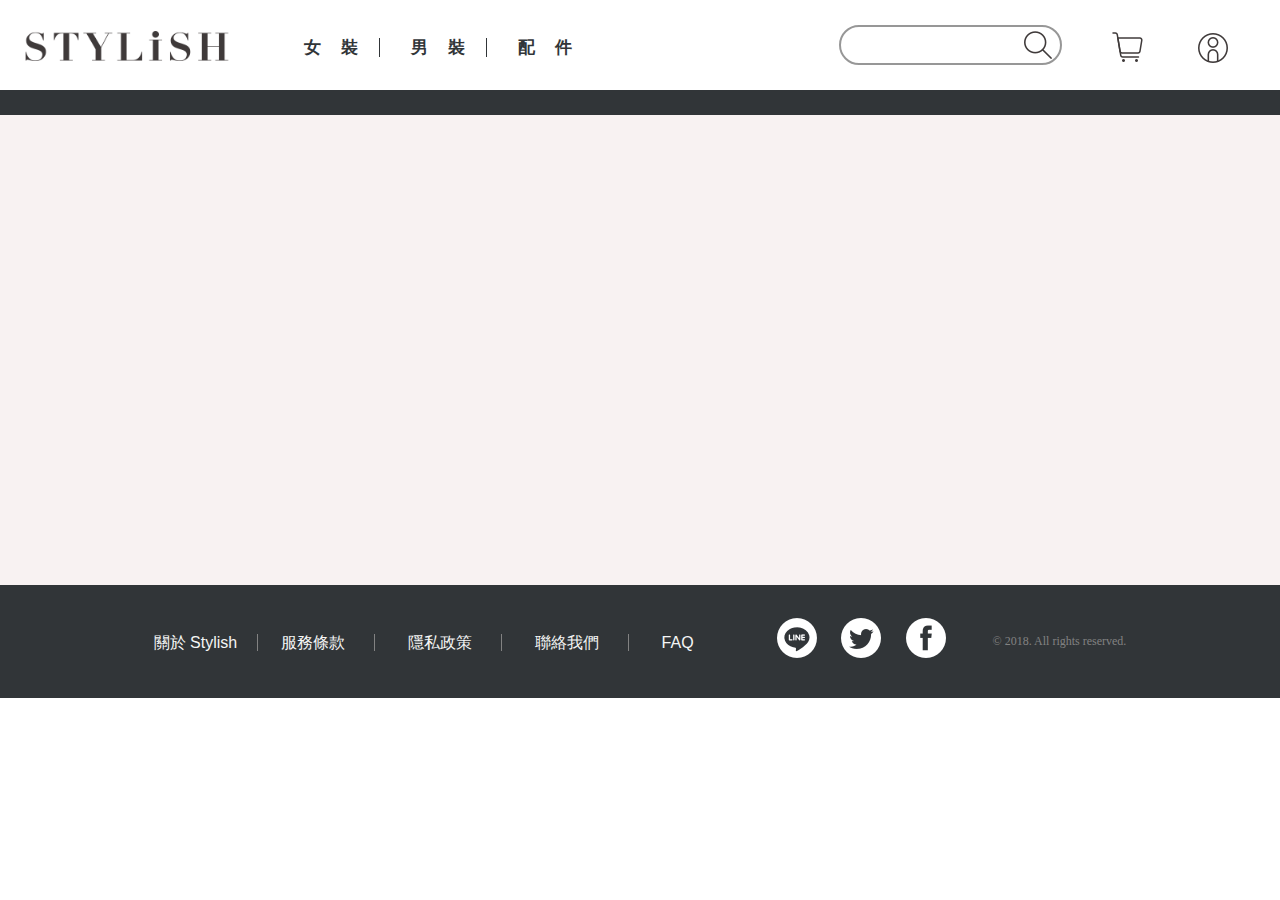
<file: pages/index.html>
<!DOCTYPE html>
<html lang="en">
<head>
  <meta charset="UTF-8">
  <meta name="viewport" content="width=device-width, initial-scale=1.0">
  <meta http-equiv="X-UA-Compatible" content="ie=edge">
  <link rel="stylesheet" href="../css/normalize.css">
  <link rel="stylesheet" href="../css/index/index-web.css">
  <link rel="stylesheet" href="../css/index/index-mobile.css">
  <link rel="Shortcut Icon" type="image/x-icon" href="../images/main_icon.ico"/>
  <title>Stylish</title>
  <!-- Google Tag Manager -->
	<script>
		(function(w,d,s,l,i){w[l]=w[l]||[];w[l].push({'gtm.start':
	new Date().getTime(),event:'gtm.js'});var f=d.getElementsByTagName(s)[0],
	j=d.createElement(s),dl=l!='dataLayer'?'&l='+l:'';j.async=true;j.src=
	'https://www.googletagmanager.com/gtm.js?id='+i+dl;f.parentNode.insertBefore(j,f);
	})(window,document,'script','dataLayer','GTM-NS3WCM5');
	</script>
	<!-- End Google Tag Manager -->
</head>
<body>
	<!-- Google Tag Manager (noscript) -->
	<noscript>
		<iframe src="https://www.googletagmanager.com/ns.html?id=GTM-NS3WCM5"
	height="0" width="0" style="display:none;visibility:hidden"></iframe>
	</noscript>
	<!-- End Google Tag Manager (noscript) -->
  <script src="../js/facebookLogin/sdk.js"></script>
  <script src="../js/facebookLogin/statusChangeCallback.js"></script>
  <script src="../js/facebookLogin/testAPI.js"></script>
  <div class="container">
    <header>
      <div class="header-wrapper">
        <div class="navbar">
          <div class="logo-and-category">
            <div class="logo">
              <a href="index.html">
                <img src="../images/logo/logo.png" alt="logo"/>
              </a>
            </div>
            <div class="category">
              <button class="women-item">女裝</button>
              <button class="man-item">男裝</button>
              <button class="accessory-item">配件</button>
            </div>
          </div>
          <div class="search-and-cart-member">
            <div class="search">
              <form class="search-form">
                <input class="input" type="text" value=""/>
              </form>
            </div>
            <div class="cart-and-member">
              <div class="cart-icon">
                <a href="cart.html">
                  <div>
                    <img src="../images/cart/cart.png" alt="cart"/>
                    <span class="cart-none">0</span>
                    </div>
                  </a>
              </div>
              <div class="member-icon">
                <button>
                  <a href="profile.html">
                    <img src="../images/member/member.png" alt="member-icon"/>
                  </a>
                </button>
              </div>
            </div>
          </div>
          <a href="#" class="mobile-search-icon">
            <img src="../images/search.png" alt=""/>
          </a>
        </div>
        <div class="hide">
          <form class="search-form">
            <input class="input" type="text" value=""/>
          </form>
          <span class="close-search-input"><button>X</button></span>
        </div>
      </div>
    </header>
    <div class="black-blank">
      <div class="mobile-category">
        <button class="women-item">女裝</button>
        <button class="man-item">男裝</button>
        <button class="accessory-item">配件</button>
      </div>
    </div>
    <div class="campaign">
      <div class="campaign-wrapper">
      </div>
    </div>
    <section class="content group">
      <div class="flex-column">
      </div>
    </section>
    <footer class="web-footer">
      <div class="footer-wrapper">
        <div class="information">
          <a href="#" class="info about-us">關於 Stylish</a>
          <a href="#" class="info service-term">服務條款</a>
          <a href="#" class="info privite-term">隱私政策</a>
          <a href="#" class="info contact-us">聯絡我們</a>
          <a href="#" class="faq">FAQ</a>
        </div>
        <div class="social-media-icon">
          <a class="line" href="#">
            <img src="../images/social/line.png" alt="line icon" />
          </a>
          <a class="twitter" href="#">
            <img src="../images/social/twitter.png" alt="twitter icon" />
          </a>
          <a class="facebook" href="#">
            <img src="../images/social/facebook.png" alt="facebook icon" />
          </a>
        </div>
        <p class="copy-right">© 2018. All rights reserved.</p>
      </div>
    </footer>
    <footer class="mobile-footer">
        <div class="footer-wrapper">
          <div class="mobile-information">
            <div class="information-1">
              <a href="#" class="info about-us">關於 Stylish</a>
              <a href="#" class="info service-term">服務條款</a>
              <a href="#" class="info privite-term">隱私政策</a>
            </div>
            <div class="information-2">
              <a href="#" class="info contact-us">聯絡我們</a>
              <a href="#" class="faq">FAQ</a>
            </div>
          </div>
          <div class="social-media-icon">
            <a class="line" href="#">
              <img src="../images/social/line.png" alt="mobile-line" />
            </a>
            <a class="twitter" href="#">
              <img src="../images/social/twitter.png" alt="mobile-twitter" />
            </a>
            <a class="facebook" href="#">
              <img src="../images/social/facebook.png" alt="mobile-facebook" />
            </a>
          </div>
        </div>
        <p class="copy-right">© 2018. All rights reserved.</p>
      </footer>
    <div class="mobile-cart-and-member">
      <div class="mobile-cart-icon">
        <a href="cart.html">
          <div>
            <img src="../images/cart/cart-mobile.png" alt="mobile-cart"/>
            <span class="cart-none">0</span>
            <p>購物車</p>
          </div>
        </a>
      </div>
      <div class="divide-line"></div>
      <div class="mobile-member-icon">
        <button>
          <a href="profile.html">
            <img src="../images/member/member-mobile.png" alt="mobile-member"/>
            <p>會員</p>
          </a>
        </button>
      </div>
    </div>
  </div>
  <script src="../js/rwdEffect/index.js"></script>
  <script src="../js/api/index.js"></script>
  <script src="../js/homepage/showProducts/createLists.js" ></script>
  <script src="../js/homepage/showProducts/index.js"></script>
  <script src="../js/homepage/showProducts/productAll.js"></script>
  <script src="../js/homepage/showProducts/productWomen.js"></script>
  <script src="../js/homepage/showProducts/productMen.js"></script>
  <script src="../js/homepage/showProducts/productAccessory.js"></script>
  <script src="../js/homepage/searchProduct/index.js"></script>
  <script src="../js/homepage/showProducts/scrollCreate.js"></script>
  <script src="../js/homepage/campaign/createPhoto.js"></script>
  <script src="../js/homepage/campaign/index.js"></script>
</body>
</html>
</file>
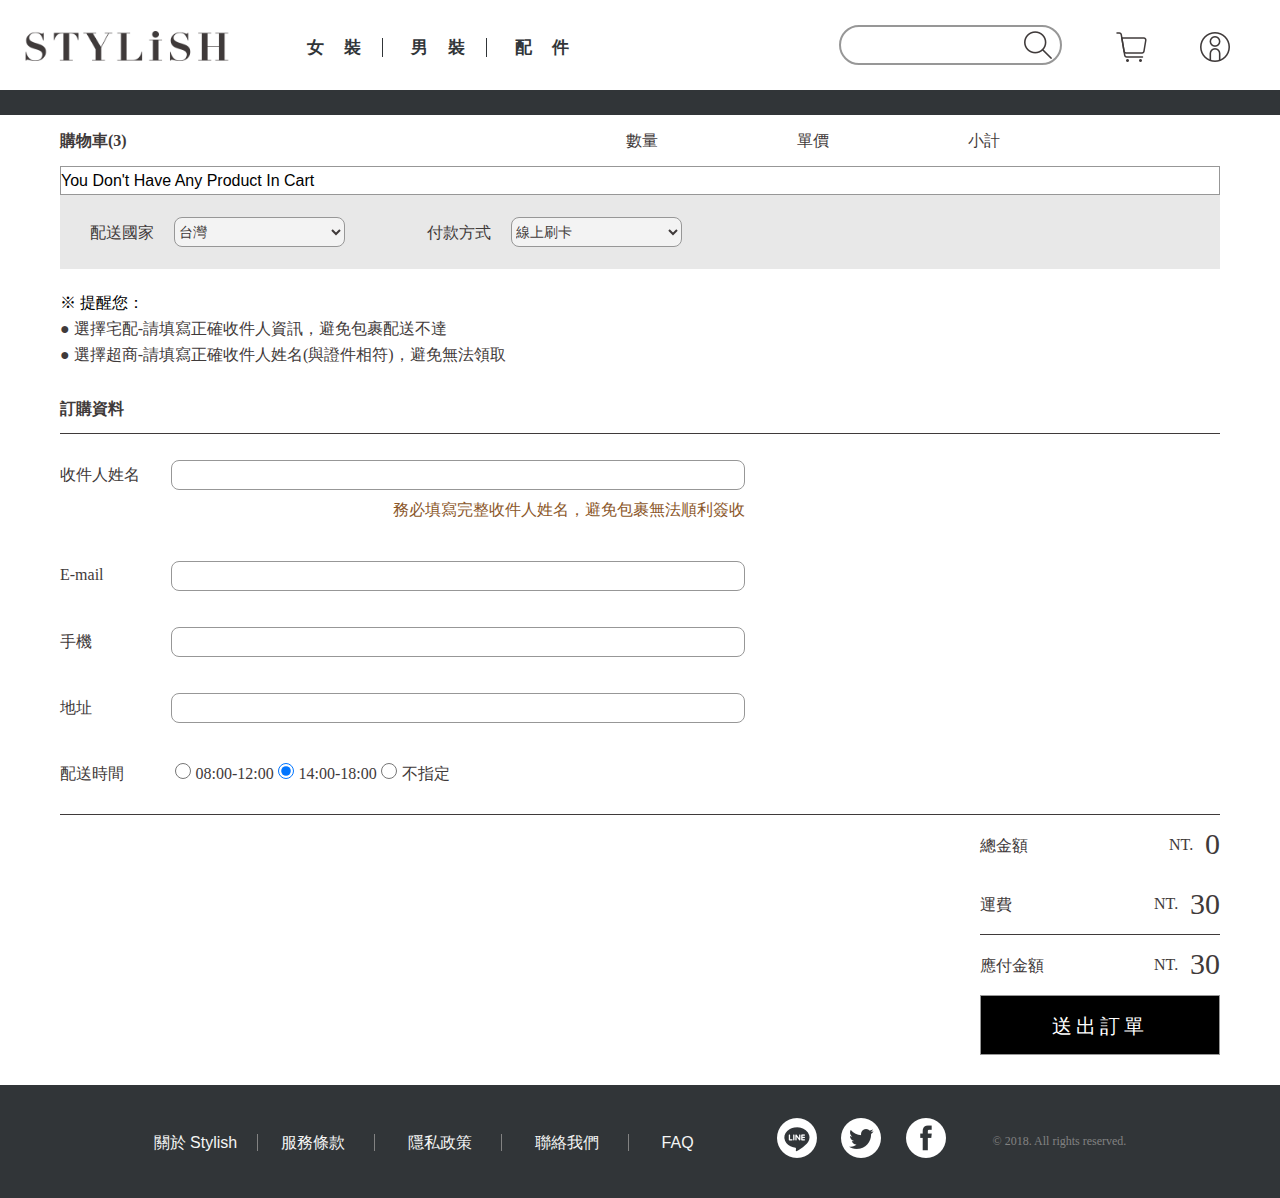
<file: pages/cart.html>
<!DOCTYPE html>
<html lang="en">
<head>
  <meta charset="UTF-8">
  <meta name="viewport" content="width=device-width, initial-scale=1.0">
  <meta http-equiv="X-UA-Compatible" content="ie=edge">
  <link rel="stylesheet" href="../css/normalize.css">
  <link rel="stylesheet" href="../css/cart/cart-web.css">
  <link rel="stylesheet" href="../css/cart/cart-mobile.css">
  <link rel="Shortcut Icon" type="image/x-icon" href="../images/main_icon.ico"/>
  <title>Stylish</title>
  <!-- Google Tag Manager -->
  <script>
    (function(w,d,s,l,i){w[l]=w[l]||[];w[l].push({'gtm.start':
  new Date().getTime(),event:'gtm.js'});var f=d.getElementsByTagName(s)[0],
  j=d.createElement(s),dl=l!='dataLayer'?'&l='+l:'';j.async=true;j.src=
  'https://www.googletagmanager.com/gtm.js?id='+i+dl;f.parentNode.insertBefore(j,f);
  })(window,document,'script','dataLayer','GTM-NS3WCM5');
  </script>
  <!-- End Google Tag Manager -->
</head>
<body>
  <!-- Google Tag Manager (noscript) -->
  <noscript>
    <iframe src="https://www.googletagmanager.com/ns.html?id=GTM-NS3WCM5"
  height="0" width="0" style="display:none;visibility:hidden"></iframe>
  </noscript>
  <!-- End Google Tag Manager (noscript) -->
  <script src="../js/facebookLogin/sdk.js"></script>
  <script src="../js/facebookLogin/statusChangeCallback.js"></script>
  <script src="../js/facebookLogin/testAPI.js"></script>
  <div class="container">
    <header>
      <div class="header-wrapper">
        <div class="navbar">
          <div class="logo-and-category">
            <div class="logo">
              <a href="index.html">
                <img src="../images/logo/logo.png" alt=""/>
              </a>
            </div>
            <div class="category">
              <a href="index.html?category=women" class="women-item">女裝</a>
              <a href="index.html?category=men" class="man-item">男裝</a>
              <a href="index.html?category=accessory" class="accessory-item">配件</a>
            </div>
          </div>
          <div class="search-and-cart-member">
            <div class="search">
              <form action="index.html" class="search-form">
                <input class="input" type="text" name="search"/>
              </form>
            </div>
            <div class="cart-and-member">
              <div class="cart-icon">
                <a href="cart.html">
                  <div>
                    <img src="../images/cart/cart.png" alt="cart"/>
                    <span class="cart-none">0</span>
                  </div>
                </a>
              </div>
              <div class="member-icon">
                <a href="profile.html">
                  <img src="../images/member/member.png" alt="member"/>
                </a>
              </div>
            </div>
          </div>
          <a href="#" class="mobile-search-icon">
            <img src="../images/search.png" alt=""/>
          </a>
        </div>
        <div class="hide">
          <form action="index.html" class="search-form">
            <input class="input" type="text" name="search"/>
          </form>
          <span class="close-search-input"><button>X</button></span>
        </div>
      </div>
    </header>
    <div class="black-blank">
      <div class="mobile-category">
        <a href="index.html?category=women" class="women-item">女裝</a>
        <a href="index.html?category=men" class="man-item">男裝</a>
        <a href="index.html?category=accessory" class="accessory-item">配件</a>
      </div>  
    </div>
    <section class="cart content">
      <div class="product-lists">
        <div class="cart-title">
          <p class="cart-title-text">購物車(3)</p>
          <div class="web-quantity-price-sumup-title">
            <p class="quantity-title">數量</p>
            <p class="price-title">單價</p>
            <p class="sumup-title">小計</p>
          </div>
        </div>
        <div class="product-detail">
        </div>
      </div>
      <div class="delivery-and-checkout-way">
        <div class="delivery-way">
          <p class="delivery-text">配送國家</p>
          <select class="delivery-select">
            <option selected>台灣</option>
            <option>日本</option>
            <option>新加坡</option>
          </select>
        </div>
        <div class="checkout-way">
          <p class="checkout-text">付款方式</p>
          <select class="checkout-select">
            <option>宅配貨到付款</option>
            <option selected>線上刷卡</option>
            <option>超商繳費：ATM或結帳付款</option>
          </select>
        </div>
      </div>
      <div class="reminder-section">
        <p class="remind-title">※ 提醒您：</p>
        <p class="remind-p1">● 選擇宅配-請填寫正確收件人資訊，避免包裹配送不達</p>
        <p class="remind-p2">● 選擇超商-請填寫正確收件人姓名(與證件相符)，避免無法領取</p>
      </div>
      <div class="checkout-info">
        <div class="checkout-info-title">
          <p class="checkout-info-text">訂購資料</p>
        </div>
        <div class="user-info">
          <div class="name">
            <p class="name-text">收件人姓名</p>
            <input class="name-input" type="text"/>
            <p class="name-remind">務必填寫完整收件人姓名，避免包裹無法順利簽收</p>
          </div>
          <div class="email">
            <p class="email-text">E-mail</p>
            <input type="email" class="email-input"/>
          </div>
          <div class="phone-number">
            <p class="phone-text">手機</p>
            <input class="phone-input" type="number"/>
          </div>
          <div class="address">
            <p class="address-text">地址</p>
            <input class="address-input" type="text"/>
          </div>
          <div class="delivery-time">
            <p class="delivery-time-text">配送時間</p>
            <div class="delivery-radio-input">
              <input class="am8-am12" type="radio" name="time" value="08:00-12:00"/> <span class="am8-am12-text">08:00-12:00</span>
              <input class="pm2-pm6" type="radio" name="time" value="14:00-18:00" checked/> <span class="pm2-pm6-text">14:00-18:00</span>
              <input class="random-time" type="radio" name="time" value="不指定"/> <span class="random-text">不指定</span>
            </div>
          </div>
        </div>
      </div>
      <div class="total-price-comfirm-button">
        <div class="product-price">
          <p class="product-price-title">總金額</p>
          <p class="product-price-currency">NT.</p>
          <p class="product-price-text">1770</p>
        </div>
        <div class="delivery-tip">
          <p class="delivery-tip-title">運費</p>
          <p class="delivery-tip-currency">NT.</p>
          <p class="delivery-tip-text">30</p>
        </div>
        <div class="total-price">
          <p class="total-price-title">應付金額</p>
          <p class="total-price-currency">NT.</p>
          <p class="total-price-text">1800</p>
        </div>
        <div class="final-checkout">
          <button class="checkout-button">送出訂單</button>
        </div>
        <div class="debit payment-hide">
          <label>輸入付款資訊</label>
          <!-- 塞表單的地方 -->
          <div id="cardview-container">
            <span>卡號</span>
            <div class="tpfield" id="card-number"></div>
            <span>有效期限</span>
            <div class="tpfield" id="card-expiration-date"></div>
            <span>安全碼</span>
            <div class="tpfield" id="card-ccv"></div>
          </div>
          <!-- 觸發 GetPrime 的地方 -->
          <button id="submit-checkout-button">確認付款</button>
          <button id="after-submit-checkout-button" class="loading-hide">
            <img src="../images/cart/loading.gif"/>
          </button>
        </div>
      </div>

    </section>
    <footer class="web-footer">
      <div class="footer-wrapper">
        <div class="information">
          <a href="#" class="info about-us">關於 Stylish</a>
          <a href="#" class="info service-term">服務條款</a>
          <a href="#" class="info privite-term">隱私政策</a>
          <a href="#" class="info contact-us">聯絡我們</a>
          <a href="#" class="faq">FAQ</a>
        </div>
        <div class="social-media-icon">
          <a class="line" href="#">
            <img src="../images/social/line.png" alt="line icon" />
          </a>
          <a class="twitter" href="#">
            <img src="../images/social/twitter.png" alt="twitter icon" />
          </a>
          <a class="facebook" href="#">
            <img src="../images/social/facebook.png" alt="facebook icon" />
          </a>
        </div>
        <p class="copy-right">© 2018. All rights reserved.</p>
      </div>
    </footer>
    <footer class="mobile-footer">
        <div class="footer-wrapper">
          <div class="mobile-information">
            <div class="information-1">
              <a href="#" class="info about-us">關於 Stylish</a>
              <a href="#" class="info service-term">服務條款</a>
              <a href="#" class="info privite-term">隱私政策</a>
            </div>
            <div class="information-2">
              <a href="#" class="info contact-us">聯絡我們</a>
              <a href="#" class="faq">FAQ</a>
            </div>
          </div>
          <div class="social-media-icon">
            <a class="line" href="#">
              <img src="../images/social/line.png" alt="mobile-line" />
            </a>
            <a class="twitter" href="#">
              <img src="../images/social/twitter.png" alt="mobile-twitter" />
            </a>
            <a class="facebook" href="#">
              <img src="../images/social/facebook.png" alt="mobile-facebook" />
            </a>
          </div>
        </div>
        <p class="copy-right">© 2018. All rights reserved.</p>
      </footer>
    <div class="mobile-cart-and-member">
      <div class="mobile-cart-icon">
        <a href="cart.html">
          <div>
            <img src="../images/cart/cart-mobile.png" alt="mobile-cart"/>
            <span class="cart-none">0</span>
            <p>購物車</p>
          </div>
        </a>
      </div>
      <div class="divide-line"></div>
      <div class="mobile-member-icon">
        <a href="profile.html">
          <img src="../images/member/member-mobile.png" alt="mobile-member"/>
          <p>會員</p>
        </a>
      </div>
    </div>
  </div>
  <script src="../js/rwdEffect/index.js"></script>
  <script src="../js/api/index.js"></script>
  <script src="../js/cartPage/getLocalstorage.js"></script>
  <script src="../js/cartPage/createElement.js"></script>
  <script src="../js/cartPage/index.js"></script>
  <script src="https://js.tappaysdk.com/tpdirect/v4"></script>
  <script>
    TPDirect.setupSDK(12348, 'app_pa1pQcKoY22IlnSXq5m5WP5jFKzoRG58VEXpT7wU62ud7mMbDOGzCYIlzzLF', 'sandbox');
  </script>
  <script src="../js/cartPage/topPay/setupCard.js"></script>
</body>
</html>
</file>
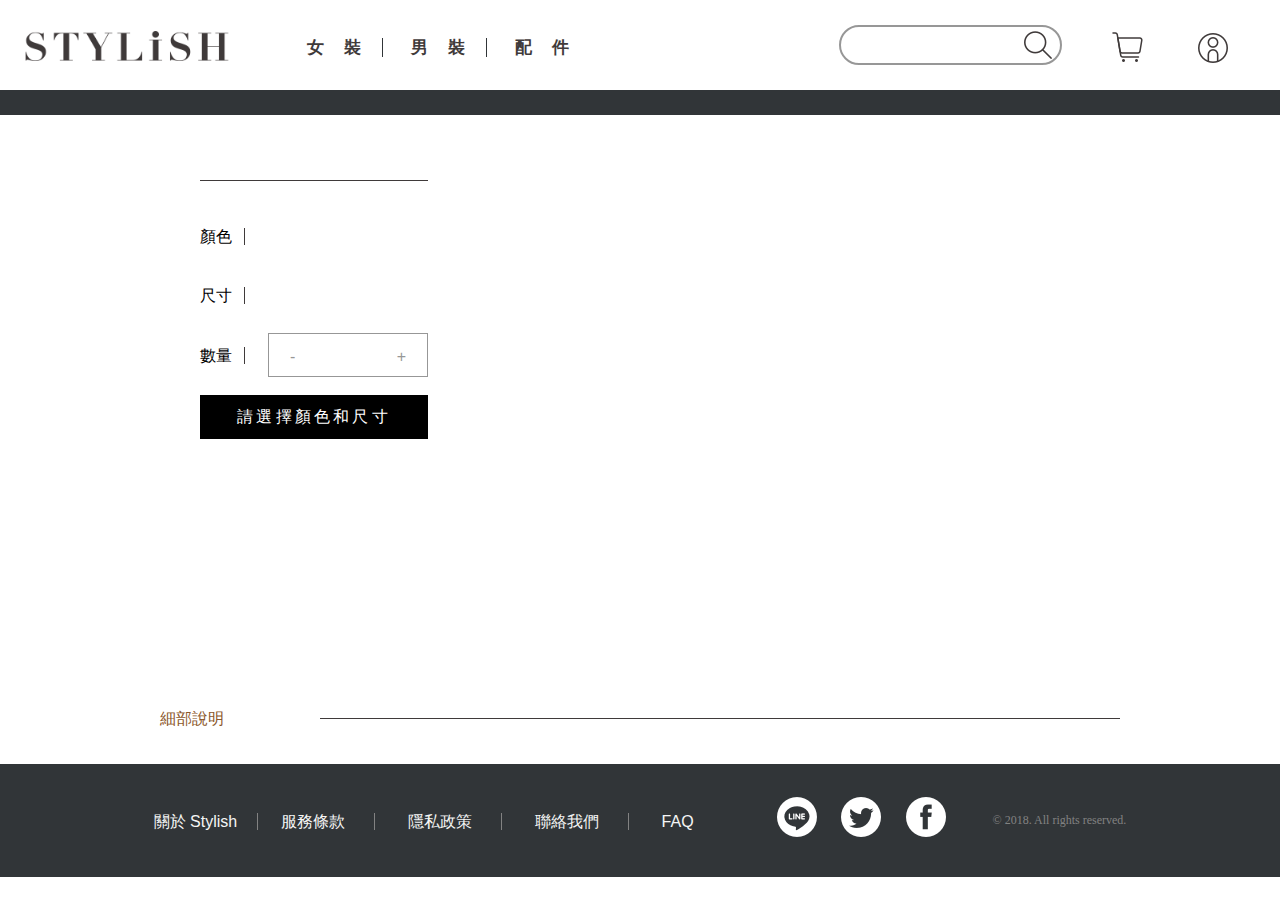
<file: pages/product.html>
<!DOCTYPE html>
<html lang="en">
<head>
  <meta charset="UTF-8">
  <meta name="viewport" content="width=device-width, initial-scale=1.0">
  <meta http-equiv="X-UA-Compatible" content="ie=edge">
  <link rel="stylesheet" href="../css/normalize.css">
  <link rel="stylesheet" href="../css/products/product-web.css">
  <link rel="stylesheet" href="../css/products/product-mobile.css">
  <link rel="Shortcut Icon" type="image/x-icon" href="../images/main_icon.ico"/>
  <title>Stylish</title>
  <!-- Google Tag Manager -->
  <script>
    (function(w,d,s,l,i){w[l]=w[l]||[];w[l].push({'gtm.start':
  new Date().getTime(),event:'gtm.js'});var f=d.getElementsByTagName(s)[0],
  j=d.createElement(s),dl=l!='dataLayer'?'&l='+l:'';j.async=true;j.src=
  'https://www.googletagmanager.com/gtm.js?id='+i+dl;f.parentNode.insertBefore(j,f);
  })(window,document,'script','dataLayer','GTM-NS3WCM5');
  </script>
  <!-- End Google Tag Manager -->
</head>
<body>
  <!-- Google Tag Manager (noscript) -->
  <noscript>
    <iframe src="https://www.googletagmanager.com/ns.html?id=GTM-NS3WCM5"
  height="0" width="0" style="display:none;visibility:hidden"></iframe>
  </noscript>
  <!-- End Google Tag Manager (noscript) -->
  <script src="../js/facebookLogin/sdk.js"></script>
  <script src="../js/facebookLogin/statusChangeCallback.js"></script>
  <script src="../js/facebookLogin/testAPI.js"></script>
  <div class="container">
    <header>
      <div class="header-wrapper">
        <div class="navbar">
          <div class="logo-and-category">
            <div class="logo">
              <a href="index.html">
                <img src="../images/logo/logo.png" alt="logo"/>
              </a>
            </div>
            <div class="category">
              <a href="index.html?category=women" class="women-item">女裝</a>
              <a href="index.html?category=men" class="man-item">男裝</a>
              <a href="index.html?category=accessory" class="accessory-item">配件</a>
            </div>
          </div>
          <div class="search-and-cart-member">
            <div class="search">
              <form action="index.html" class="search-form">
                <input class="input" type="text" name="search"/>
              </form>
            </div>
            <div class="cart-and-member">
              <div class="cart-icon">
                <a href="cart.html">
                  <div>
                    <img src="../images/cart/cart.png" alt="cart"/>
                    <span class="cart-none">0</span>
                  </div>
                </a>
              </div>
              <div class="member-icon">
                <button>
                  <a href="profile.html">
                    <img src="../images/member/member.png" alt="member-icon"/>
                  </a>
                </button>
              </div>
            </div>
          </div>
          <button class="mobile-search-icon">
            <img src="../images/search.png" alt=""/>
          </button>
        </div>
        <div class="hide">
          <form action="index.html" class="search-form">
            <input class="input" type="text" name="search"/>
          </form>
          <span class="close-search-input"><button>X</a></button>
        </div>
      </div>
    </header>
    <div class="black-blank">
      <div class="mobile-category">
        <a href="index.html?category=women" class="women-item">女裝</a>
        <a href="index.html?category=men" class="man-item">男裝</a>
        <a href="index.html?category=accessory" class="accessory-item">配件</a>
      </div>  
    </div>
    <section class="product content">
      <div class="flex-column">
      </div>
      <div class="product-info">
        <div class="main-img">
        </div>
        <div class="product-info-detail">
          <div class="name-id-price">
          </div>
          <div class="color-size-quantity">
            <div class="choose-color">
              <p class="color-title">顏色</p>
              <div class="color-group">
              </div>
            </div>
            <div class="choose-size">
              <p class="size-title">尺寸</p>
              <div class="size-group">
              </div>
            </div>
            <div class="choose-quantity">
              <p class="quantity-title">數量</p>
              <div class="quantity-group">
                <span class="minus">
                  <button id="minus-btn">-</button>
                </span>
                <input id='quantity-input' type="number" min="1" readonly="readonly"/>
                <span class="plus">
                    <button id="plus-btn">+</button>
                </span>
              </div>
            </div>
            <div class="reminder">
              <button class="add-to-cart" disabled>請選擇顏色和尺寸</button>
            </div>
          </div>
          <div class="product-note">
          </div>
        </div>
      </div>
      
      <div class="product-detail-description">
        <div class="seperate-part">
          <p class="detail-title">細部說明</p>
          <div class="seperate-line"></div>
        </div>
        <div class="detail-first-part">
          <p class="detail-text"></p>
        </div>
        <div class="detail-second-part">
            <p class="detail-text"></p>
          </div>
      </div>
    </section>
    <footer class="web-footer">
      <div class="footer-wrapper">
        <div class="information">
          <a href="#" class="info about-us">關於 Stylish</a>
          <a href="#" class="info service-term">服務條款</a>
          <a href="#" class="info privite-term">隱私政策</a>
          <a href="#" class="info contact-us">聯絡我們</a>
          <a href="#" class="faq">FAQ</a>
        </div>
        <div class="social-media-icon">
          <a class="line" href="#">
            <img src="../images/social/line.png" alt="line icon" />
          </a>
          <a class="twitter" href="#">
            <img src="../images/social/twitter.png" alt="twitter icon" />
          </a>
          <a class="facebook" href="#">
            <img src="../images/social/facebook.png" alt="facebook icon" />
          </a>
        </div>
        <p class="copy-right">© 2018. All rights reserved.</p>
      </div>
    </footer>
    <footer class="mobile-footer">
        <div class="footer-wrapper">
          <div class="mobile-information">
            <div class="information-1">
              <a href="#" class="info about-us">關於 Stylish</a>
              <a href="#" class="info service-term">服務條款</a>
              <a href="#" class="info privite-term">隱私政策</a>
            </div>
            <div class="information-2">
              <a href="#" class="info contact-us">聯絡我們</a>
              <a href="#" class="faq">FAQ</a>
            </div>
          </div>
          <div class="social-media-icon">
            <a class="line" href="#">
              <img src="../images/social/line.png" alt="mobile-line" />
            </a>
            <a class="twitter" href="#">
              <img src="../images/social/twitter.png" alt="mobile-twitter" />
            </a>
            <a class="facebook" href="#">
              <img src="../images/social/facebook.png" alt="mobile-facebook" />
            </a>
          </div>
        </div>
        <p class="copy-right">© 2018. All rights reserved.</p>
      </footer>
    <div class="mobile-cart-and-member">
      <div class="mobile-cart-icon">
        <a href="cart.html">
          <div>
            <img src="../images/cart/cart-mobile.png" alt="mobile-cart"/>
            <span class="cart-none">0</span>
            <p>購物車</p>
          </div>
        </a>
      </div>
      <div class="divide-line"></div>
      <div class="mobile-member-icon">
        <button>
          <a href="profile.html">
            <img src="../images/member/member-mobile.png" alt="mobile-member"/>
            <p>會員</p>
          </a>
        </button>
      </div>
    </div>
  </div>
  <script src="../js/rwdEffect/index.js"></script>
  <script src="../js/api/index.js"></script>
  <script src="../js/productPage/productDetail/index.js"></script>
  <script src="../js/productPage/productDetail/showDetails.js"></script>
  <script src="../js/productPage/productDetail/createElement.js"></script>
  <script src="../js/productPage/categoryChoose/index.js"></script>
</body>
</html>
</file>
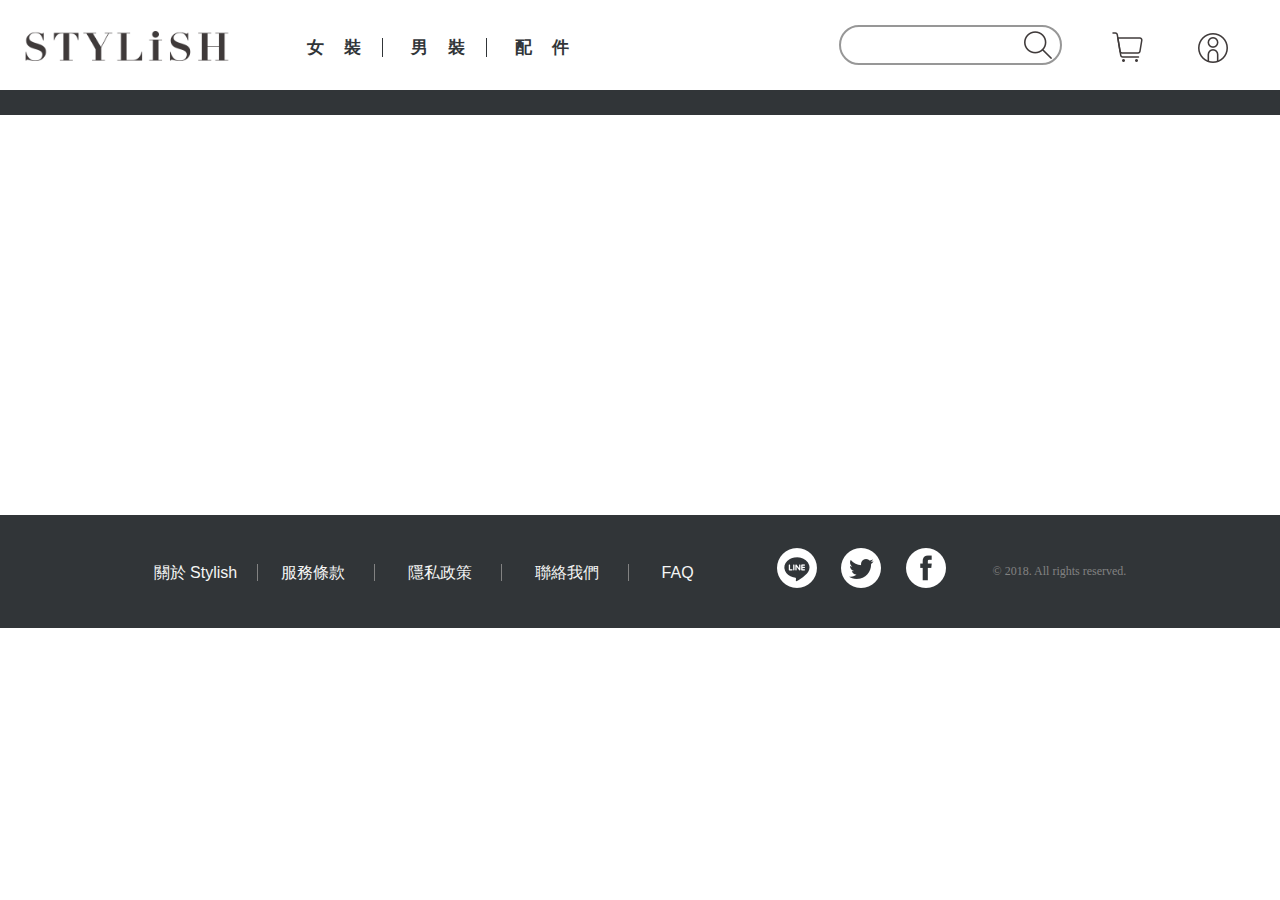
<file: pages/profile.html>
<!DOCTYPE html>
<html lang="en">
<head>
  <meta charset="UTF-8">
  <meta name="viewport" content="width=device-width, initial-scale=1.0">
  <meta http-equiv="X-UA-Compatible" content="ie=edge">
  <link rel="stylesheet" href="../css/normalize.css">
  <link rel="stylesheet" href="../css/profile/profile-web.css">
  <link rel="stylesheet" href="../css/profile/profile-mobile.css">
  <link rel="Shortcut Icon" type="image/x-icon" href="../images/main_icon.ico"/>
  <title>Stylish</title>
  <!-- Google Tag Manager -->
  <script>
    (function(w,d,s,l,i){w[l]=w[l]||[];w[l].push({'gtm.start':
  new Date().getTime(),event:'gtm.js'});var f=d.getElementsByTagName(s)[0],
  j=d.createElement(s),dl=l!='dataLayer'?'&l='+l:'';j.async=true;j.src=
  'https://www.googletagmanager.com/gtm.js?id='+i+dl;f.parentNode.insertBefore(j,f);
  })(window,document,'script','dataLayer','GTM-NS3WCM5');
  </script>
  <!-- End Google Tag Manager -->
</head>
<body>
  <!-- Google Tag Manager (noscript) -->
  <noscript>
    <iframe src="https://www.googletagmanager.com/ns.html?id=GTM-NS3WCM5"
  height="0" width="0" style="display:none;visibility:hidden"></iframe>
  </noscript>
  <!-- End Google Tag Manager (noscript) -->
  <script src="../js/facebookLogin/sdk.js"></script>
  <script src="../js/facebookLogin/statusChangeCallback.js"></script>
  <script src="../js/facebookLogin/testAPI.js"></script>
  <script async defer src="https://connect.facebook.net/zh_TW/sdk.js#xfbml=1&version=v3.2&appId=426824888123410&autoLogAppEvents=1"></script>
    <header>
      <div class="header-wrapper">
        <div class="navbar">
          <div class="logo-and-category">
            <div class="logo">
              <a href="index.html">
                <img src="../images/logo/logo.png" alt="logo"/>
              </a>
            </div>
            <div class="category">
              <a href="index.html?category=women" class="women-item">女裝</a>
              <a href="index.html?category=men" class="man-item">男裝</a>
              <a href="index.html?category=accessory" class="accessory-item">配件</a>
            </div>
          </div>
          <div class="search-and-cart-member">
            <div class="search">
              <form action="index.html" class="search-form">
                <input class="input" type="text" name="search"/>
              </form>
            </div>
            <div class="cart-and-member">
              <div class="cart-icon">
                <a href="cart.html">
                  <div>
                    <img src="../images/cart/cart.png" alt="cart"/>
                    <span class="cart-none">0</span>
                    </div>
                  </a>
              </div>
              <div class="member-icon">
                <button>
                  <a href="profile.html">
                    <img src="../images/member/member.png" alt="member-icon"/>
                  </a>
                </button>
              </div>
            </div>
          </div>
          <a href="#" class="mobile-search-icon">
            <img src="../images/search.png" alt=""/>
          </a>
        </div>
        <div class="hide">
          <form action="index.html" class="search-form">
            <input class="input" type="text" name="search"/>
          </form>
          <span class="close-search-input"><button>X</button></span>
        </div>
      </div>
    </header>
    <div class="black-blank">
      <div class="mobile-category">
        <a href="index.html?category=women" class="women-item">女裝</a>
        <a href="index.html?category=men" class="man-item">男裝</a>
        <a href="index.html?category=accessory" class="accessory-item">配件</a>
      </div>  
    </div>
    <div class="login-and-out-button" 
    style="margin: auto; width: fit-content; margin-top: 80px">
      <div id="fb-root"></div>
      <div class="fb-login-button" data-size="large" data-button-type="login_with" data-auto-logout-link="true" data-use-continue-as="false"></div>
    </div>
      <footer class="web-footer">
      <div class="footer-wrapper">
        <div class="information">
          <a href="#" class="info about-us">關於 Stylish</a>
          <a href="#" class="info service-term">服務條款</a>
          <a href="#" class="info privite-term">隱私政策</a>
          <a href="#" class="info contact-us">聯絡我們</a>
          <a href="#" class="faq">FAQ</a>
        </div>
        <div class="social-media-icon">
          <a class="line" href="#">
            <img src="../images/social/line.png" alt="line icon" />
          </a>
          <a class="twitter" href="#">
            <img src="../images/social/twitter.png" alt="twitter icon" />
          </a>
          <a class="facebook" href="#">
            <img src="../images/social/facebook.png" alt="facebook icon" />
          </a>
        </div>
        <p class="copy-right">© 2018. All rights reserved.</p>
      </div>
    </footer>
    <footer class="mobile-footer">
        <div class="footer-wrapper">
          <div class="mobile-information">
            <div class="information-1">
              <a href="#" class="info about-us">關於 Stylish</a>
              <a href="#" class="info service-term">服務條款</a>
              <a href="#" class="info privite-term">隱私政策</a>
            </div>
            <div class="information-2">
              <a href="#" class="info contact-us">聯絡我們</a>
              <a href="#" class="faq">FAQ</a>
            </div>
          </div>
          <div class="social-media-icon">
            <a class="line" href="#">
              <img src="../images/social/line.png" alt="mobile-line" />
            </a>
            <a class="twitter" href="#">
              <img src="../images/social/twitter.png" alt="mobile-twitter" />
            </a>
            <a class="facebook" href="#">
              <img src="../images/social/facebook.png" alt="mobile-facebook" />
            </a>
          </div>
        </div>
        <p class="copy-right">© 2018. All rights reserved.</p>
      </footer>
    <div class="mobile-cart-and-member">
      <div class="mobile-cart-icon">
        <a href="cart.html">
          <div>
            <img src="../images/cart/cart-mobile.png" alt="mobile-cart"/>
            <span class="cart-none">0</span>
            <p>購物車</p>
          </div>
        </a>
      </div>
      <div class="divide-line"></div>
      <div class="mobile-member-icon">
        <button>
          <a href="profile.html">
            <img src="../images/member/member-mobile.png" alt="mobile-member"/>
            <p>會員</p>
          </a>
        </button>
      </div>
    </div>
  </div>
  <script src="../js/rwdEffect/index.js"></script>
  <script src="../js/profilePage/index.js"></script>
</body>
</html>
</file>
<file: css/index/index-web.css>
/*
set the all basic style
*/
body{
  font-family: 'Source Sans Pro', sans-serif;
  line-height: 1.7;
  color: black;
}

.container{
  max-width: 1920px;
  width: 100%;
  background-color: rgb(248, 242, 242);
}

/* navbar, logo, category and link */
.navbar,.logo-and-category,.search-and-cart-member, .category, .cart-and-member{
  display: flex;
}

.navbar{
  max-width: 1920px;
  width: 100%;
  height: 90px;
  background-color: #ffffff;
  justify-content: space-between;
}
.logo-and-category{
  align-items: center;
  max-width: 796px;
  width: 100%;
}
.search-and-cart-member{
  align-items: center;
  width: 40%;
  max-width: 447px;
  justify-content: space-around;
}

.logo{
  position: relative;
  top: 5px;
  left: 3%;
  align-self: center;
}

.logo img{
  max-width: 258px;
  width: 80%;
  height: 100%;
  max-height: 48px;
}

.mobile-category{
  display: none;
}
.category{
  top: 3px;
  left: 2.5%;
  position: relative;
  width: 340px;
  max-width: 50%;
  justify-content: space-evenly;
}
.women-item, .man-item, .accessory-item{
  color: #313538;
  font-size: 17px;
  letter-spacing: 20px;
  font-weight: bold;
  text-decoration: none;
  border-style: none;
  background-color: transparent;
}
.women-item::after,.man-item::after{
  content: '';
  color: #313538;
	height: 20px;
	border-right: 1px solid #313538;
	position: relative;
  left: 1.5%;
}
.women-item:hover, .man-item:hover, .accessory-item:hover{
  color: #8b572a;
}

.search{
  position: relative;
  top: 5px;
  height: 50px;
  width: 70%;
  max-width: 223px;
}
.mobile-search-icon, .hide, .search-form-popup{
  display: none;
}
.input{
  padding-left: 15px;
  height: 40px;
  max-width: 223px;
  width: 100%;
  border-radius: 30px;
  border-color: #979797;
  border-style: double;
  background-image: url(../../images/search.png);
  background-repeat: no-repeat;
  background-position: right, center;
}
.input:hover{
  background-image: url(../../images/search-hover.png);
}
.error{
  border-color: orangered;
}

.mobile-cart-and-member{
  display: none;
}
.cart-and-member{
  justify-content: space-evenly;
  width: 45%;
  max-width: 200px;
  position: relative;
}
.cart-icon, .member-icon{
  max-height: 40px;
}
.cart-icon a{
  text-decoration: none;
  border-style: none;
  background-color: transparent;
}
.member-icon button{
  border-style: none;
  background-color: transparent;
}
.member-icon:hover{
  background-image: url(../../images/member/member-hover.png);
  background-position: center;
  background-position-y: top;
}
.cart-icon div{
  display: flex;
}

.cart-none{
  display: none;
}
.quantity-in-cart{
  position: relative;
  right: 25px;
  color: white;
  max-width: 25px;
  height: 25px;
  font-size: 10px;
  text-align: center;
  background-color: #EC5252;
  padding: 2px 8px;
  border-radius: 20px;
}

/* 實作 slide photo */
.black-blank{
  background-color: #313538;
  max-width: 1920px;
  width: 100%;
  height: 25px;
}
.slide-photo{
  position: absolute;
  background-position: center;
  background-size: cover;
  max-width: 1920px;
  height: 300px;
  width: 100%
}
.slide-text{
  position: relative;
  top: 25%;
  left: 21%;
  width: fit-content;
}
.slide-text-1, .slide-text-2 {
  margin: 0;
  font-family: PingFangTC;
  font-size: 20px;
  font-weight: 100;
  font-style: normal;
  font-stretch: normal;
  line-height: 1.9;
  letter-spacing: normal;
  text-align: left;
  color: #070707;
}
.slide-text-2{
  font-size: 10px;
  margin-top: 10px;
}

.campaign .slide-photo{
  opacity: 0;
  animation: round 30s linear infinite;
}
@keyframes round {
  3.03% {
      opacity: 1;
      filter: alpha(opacity=100);
      /* 0 - 1秒 淡入*/
  }
  30.5% {
      opacity: 1;
      filter: alpha(opacity=100);
      /* 1- 10秒靜止*/
  }
  33.3% {
      opacity: 0;
      filter: alpha(opacity=0);
      /* 5-6秒淡出*/
  }
}
.campaign div:nth-child(3) {
  animation-delay: 0s;
}

.campaign div:nth-child(2) {
  animation-delay: 10s;
}

.campaign div:nth-child(1) {
  animation-delay: 20s;
}
.campaign:hover .slide-photo{
  animation-play-state: paused;
}

/* 美化商品排版 */
.content{
  position: relative;
  top: 300px;
  background-color: rgb(248, 242, 242);
  height: 65.2%;
}
.flex-column{
  display: flex;
  flex-wrap: wrap;
  justify-content: center;
  max-width: 1500px;
  width: 85%;
  position: relative;
  padding-top: 70px;
  margin: 0 auto 0 auto;
}
.column{
  max-height: min-content;
  margin: 10px 20px 0 20px
}
.column img{
  max-width: 100%;
}
.column a{
  text-decoration: none;
  color: #3f3a3a;
}
.column a:hover{
  color: #8b572a;
  text-decoration: underline;
}
@media(min-width: 1520px){
  .column img{
    max-width: 360px;
    width: 100%;
    max-height: 480px;
    height: 100%;
  }
}

 @media(min-width: 1300px) and (max-width: 1520px){
  .flex-column img{
    max-width: 324px;
    max-height: 432px;
  }
}
@media(min-width: 1215px) and (max-width: 1299px){
  .flex-column img{
    max-width: 300px;
    max-height: 400px;
  }
}
@media(min-width: 1145px) and (max-width: 1215px){
  .flex-column img{
    max-width: 280px;
    max-height: 374px;
  }
}
@media(min-width: 1101px) and (max-width: 1145px){
  .flex-column img{
    max-width: 265px;
    max-height: 354px;
  }
}
/* 方形圖案美化 */
.column-square{
  display: flex;
}
.square{
  position: relative;
  margin-right: 13px;
  top: 8px;
  width: 24px;
  height: 24px;
}
.one{
  background-color: #9baac2;
}
.two-1,.five-1, .six-1{
  background-color: #d9d9d9;
}
.two-2{
  background-color: #8b572a;
  left: 10px;
} 
.three-1, .four-1{
  background-color: #000000;
} 
.three-2{
  background-color: #c49871;
  left: 10px;
} 
.four-2{
  background-color: #848484;
  left: 10px;
}
.five-2{
  background-color: #c0c0b5;
  left: 10px;
}

.p-up{
  margin-bottom: 0;
  padding-top: 4px;
}
.p-down{
  margin-top: 8px;
}
.flex-column p{
  font-family: NotoSansCJKtc;
  font-size: 20px;
  font-weight: normal;
  font-style: normal;
  font-stretch: normal;
  line-height: normal;
  letter-spacing: 4px;
  text-align: left;
  color: #3f3a3a;
}

/* 美化 footer */
.mobile-footer{
  display: none;
}
.web-footer{
  position: relative;
  margin: 400px 0 0 0;
  padding: 33px 32px 32px 32px;
  background-color: #313538;
  max-width: 1920px;
  width: 100%;
}
.footer-wrapper{
  display: flex;
  max-width: 1500px;
  width: 80%;
  margin: 0 auto 0 auto;
  align-items: center;
}

@media(max-width: 1210px){
  .footer-wrapper{
    display: flex;
    max-width: 1500px;
    width: 90%;
    margin: 0 auto 0 auto;
    align-items: center;
  }
}

/* information */
.information{
  display: flex;
  justify-content: space-evenly;
  max-width: 540px;
  max-height: 27px;
  width: 70%;
  margin-right: auto;
}
.info, .faq{
  width: 130px;
  height: fit-content;
  text-decoration: none;
  font-size: 16px;
  color: #f5f5f5;
}

.about-us::after, .service-term::after, .privite-term::after, .contact-us::after{
  content: '';
  color: #828282;
	height: 20px;
  border-right: 1px solid #828282;
}
.about-us::after{
  position: relative;
  left: 20px;  
}
.service-term::after, .privite-term::after, .contact-us::after{
  position: relative;
  left: 29px;
}
.faq{
  max-width: fit-content;
}

/* social media icon */
.social-media-icon a{
  text-decoration: none;
  margin: 0 10px;
  max-width: 210px;
  width: 11%;
}

.social-media-icon{
  margin-left: auto;
}

.copy-right{
  margin-left: auto;
  height: 17px;
  font-family: PingFangTC;
  font-size: 12px;
  font-weight: normal;
  font-style: normal;
  font-stretch: normal;
  line-height: normal;
  letter-spacing: normal;
  text-align: left;
  color: #828282;
}
</file>
<file: css/index/index-mobile.css>
@media(max-width: 1100px){
  /* navbar */
  .logo-and-category{
    margin-left: auto;
    padding-left: 3rem;
  }
  .logo{
    margin: auto;
  }
  .category, .search-and-cart-member{
    display: none;
  }
  .mobile-search-icon{
    display: block;
    height: fit-content;
    margin: 25px 10px 0px auto ;
  }
  .hide{
    display: none;
  }
  .search-form-popup{
    display: flex;
    max-width: 1100px;
    width: 100%;
    padding: 10px;
    justify-content: center;
  }
  .search-form{
    margin-right: 20px;
  }
  .close-search-input{
    width: 40px;
    height: 40px;
    border-radius: 10px;
  }
  .close-search-input button{
    border-style: none;
    border-radius: 20px;
    padding-left: 7px;
    padding-top: 5px;
  }

  /* category */
  .black-blank{
    height: 50px;
    align-items: center;
  }
  .mobile-category{
    display: flex;
    width: 100%;
    max-width: 362px;
    margin: auto;
    padding: 10px;
    justify-content: space-evenly;
  }
  .mobile-category button{
    color: #828282;
    font-size: 17px;
    letter-spacing: 20px;
    font-weight: bold;
    text-decoration: none;
    border-style: none;
    background-color: transparent;
  }
  .mobile-category a:hover{
    color: #ffffff;
  }
  .mobile-category .women-item::after, .mobile-category .man-item::after{
    content: '';
    color: #828282;
    height: 20px;
    border-right: 1px solid #828282;
    position: relative;
    left: 1.5%;
  }
 /* column part */
  .column{
    margin: 0;
    width: calc(50% - 10px);
  }
  .column:nth-child(2n) {
    margin-left:10px;
  }

  .flex-column p{
    font-family: NotoSansCJKtc;
    font-size: 12px;
    font-weight: normal;
    font-style: normal;
    font-stretch: normal;
    line-height: normal;
    letter-spacing: 2.400000095367432px;
    text-align: left;
    color: #3f3a3a;
  }

  /* cart and member */
  .mobile-cart-and-member{
    display: flex;
    justify-content: center;
    background-color: #313538;
    position: fixed;
    width: 100vw;
    height: 60px;
    bottom: 0;
  }
  .mobile-cart-and-member p{
    color: #ffffff;
    font-size: 16px;
  }
  .mobile-cart-icon, .mobile-member-icon{
    width: 130px;
    margin: 0 auto;
  }

  .mobile-cart-icon button, .mobile-member-icon button, .mobile-member-icon a{
    display: flex;
    text-decoration: none;
    border-style: none;
    background-color: transparent;
  }
  .mobile-cart-icon img, .mobile-member-icon img{
    width: 44px;
    height: 44px;
    margin: auto 10px;
  }
  .divide-line{
    content: '';
    color: #828282;
    height: 35px;
    border-right: 1px solid #828282;
    position: relative;
    top: 15px;
  }
  .mobile-cart-icon div{
    display: flex;
  }
  .mobile-cart-icon a{
    text-decoration: none;
  }
  @media (min-width: 750px) {
    .quantity-in-cart{
      top: 15px;
      position: absolute;
      left: 22%;
      color: white;
      max-width: 25px;
      height: 25px;
      font-size: 10px;
      text-align: center;
      background-color: #EC5252;
      padding: 2px 8px;
      border-radius: 20px;
    }
  }
  @media(max-width: 749px) {
    .quantity-in-cart{
      top: 15px;
      position: absolute;
      left: 20%;
      color: white;
      max-width: 25px;
      height: 25px;
      font-size: 10px;
      text-align: center;
      background-color: #EC5252;
      padding: 2px 8px;
      border-radius: 20px;
    }
  }
  @media (max-width: 465px) {
    .quantity-in-cart{
      top: 15px;
      position: absolute;
      left: 15%;
      color: white;
      max-width: 25px;
      height: 25px;
      font-size: 10px;
      text-align: center;
      background-color: #EC5252;
      padding: 2px 8px;
      border-radius: 20px;
    }
  }

  /* footer */
  .web-footer{
    display: none;
  }
  .mobile-footer{
    display: block;
    position: relative;
    margin: 360px 0 0 0;
    padding: 20px 32px 20px 32px;
    background-color: #313538;
    max-width: 1920px;
    width: 100%;
    height: 260px;
  }
  .footer-wrapper{
    display: flex;
    justify-content: space-around;
    max-width: 1500px;
    width: 100%;
    height: 120px;
    margin: 0 auto 0 auto;
    align-items: center;
  }

  /* footer information */
  .mobile-information{
    display: flex;
    max-width: 168px;
    width: 100%;
    justify-content: space-between;
  }

  .information-1, .information-2{
    display: flex;
    flex-direction: column;
    height: fit-content;
    margin: 10px 0;
  }
  .information-1 a, .information-2 a{
    margin: 3px 0
  }

  .information-1 a{
    max-width: 130px;
    width: fit-content;
  }

  .information-2, .information-2 a{
    max-width: 130px;
    width: fit-content;
  }

  .about-us::after, .service-term::after, 
  .privite-term::after, .contact-us::after,
  .fag::after{
    content: '';
    display: none;
    height: 20px;
    border-right: 1px solid #313538;
  }

  .social-media-icon{
    text-decoration: none;
    margin: 0 10px;
    max-width: 100px;
    width: 100%;
    height: fit-content;
  }
  .social-media-icon a{
    text-decoration: none;
    margin: 0 4px;
  }
  .social-media-icon img{
    max-width: 20px;
    max-height: 20px;
  }

  .copy-right{
    font-family: PingFangTC;
    font-size: 12px;
    font-weight: normal;
    font-style: normal;
    font-stretch: normal;
    letter-spacing: normal;
    text-align: center;
    color: #828282;
  }
}

@media(max-width: 680px){
  .logo-and-category{
    padding-left: 3.6rem;
  }
}

@media(max-width: 430px){
  .logo-and-category{
    padding-left: 4.3rem;
  }
}
</file>
<file: css/cart/cart-web.css>
/*
set the all basic style
*/
body{
  font-family: 'Source Sans Pro', sans-serif;
  line-height: 1.7;
  color: black;
}

.container{
  max-width: 1920px;
  width: 100%;
  background-color: rgb(255, 255, 255);
}

/* navbar, logo, category and link */
.navbar,.logo-and-category,.search-and-cart-member, .category, .cart-and-member{
  display: flex;
}

.navbar{
  max-width: 1920px;
  width: 100%;
  height: 90px;
  background-color: #ffffff;
  justify-content: space-between;
}
.logo-and-category{
  align-items: center;
  max-width: 796px;
  width: 100%;
}
.search-and-cart-member{
  align-items: center;
  width: 40%;
  max-width: 447px;
  justify-content: space-around;
}

.logo{
  position: relative;
  top: 5px;
  left: 3%;
  align-self: center;
}

.logo img{
  max-width: 258px;
  width: 80%;
  height: 100%;
  max-height: 48px;
}

.mobile-category{
  display: none;
}
.category{
  top: 3px;
  left: 2.5%;
  position: relative;
  width: 340px;
  max-width: 50%;
  justify-content: space-evenly;
}
.women-item, .man-item, .accessory-item{
  color: #313538;
  font-size: 17px;
  letter-spacing: 20px;
  font-weight: bold;
  text-decoration: none
}
.women-item::after,.man-item::after{
  content: '';
  color: #313538;
	height: 20px;
	border-right: 1px solid #313538;
	position: relative;
  left: 1.5%;
}
.women-item:hover, .man-item:hover, .accessory-item:hover{
  color: #8b572a;
}

.search{
  position: relative;
  top: 5px;
  height: 50px;
  width: 70%;
  max-width: 223px;
}
.mobile-search-icon, .hide, .search-form-popup{
  display: none;
}
.input{
  padding-left: 15px;
  height: 40px;
  max-width: 223px;
  width: 100%;
  border-radius: 30px;
  border-color: #979797;
  border-style: double;
  background-image: url(../../images/search.png);
  background-repeat: no-repeat;
  background-position: right, center;
}
.input:hover{
  background-image: url(../../images/search-hover.png);
}

.mobile-cart-and-member{
  display: none;
}
.cart-and-member{
  justify-content: space-evenly;
  width: 45%;
  max-width: 200px;
  position: relative;
}
.cart-icon, .member-icon{
  max-height: 40px;
}
/* .cart-icon:hover{
  background-image: url(../../images/cart/cart-hover.png);
} */
.member-icon:hover{
  background-image: url(../../images/member/member-hover.png);
}
.cart-icon div{
  display: flex;
}
.cart-icon a{
  text-decoration: none;
}
.cart-none{
  display: none;
}
.quantity-in-cart{
  position: relative;
  right: 25px;
  color: white;
  max-width: 25px;
  height: 25px;
  font-size: 10px;
  text-align: center;
  background-color: #EC5252;
  padding: 2px 8px;
  border-radius: 20px;
}

.black-blank{
  background-color: #313538;
  max-width: 1920px;
  width: 100%;
  height: 25px;
}

/* 美化 cart */
.cart-title, .web-quantity-price-sumup-title{
  display: flex;
  justify-content: space-between;
}
.cart-title-text{
  width: fit-content;
  height: 19px;
  font-family: NotoSansCJKtc;
  font-size: 16px;
  font-weight: bold;
  font-style: normal;
  font-stretch: normal;
  line-height: normal;
  letter-spacing: normal;
  text-align: left;
  color: #3f3a3a;
  margin-bottom: 16px;
}
.quantity-title, .price-title, .sumup-title{
  width: 32px;
  height: 19px;
  font-family: NotoSansCJKtc;
  font-size: 16px;
  font-weight: normal;
  font-style: normal;
  font-stretch: normal;
  line-height: normal;
  letter-spacing: normal;
  text-align: left;
  color: #3f3a3a;
}
.web-quantity-price-sumup-title{
  max-width: 374px;
  width: 100%;
  margin-right: 220px;
}

.product-lists, .delivery-and-checkout-way, .reminder-section, 
.checkout-info, .total-price-comfirm-button{
  margin: auto;
  max-width: 1160px;
  width: 100%;
}
.reminder-section{
  max-width: 1160px;
  width: 100%;
  height: 85px;
  margin-top: 20px;
}
.remind-p1, .remind-p2{
  font-family: NotoSansCJKtc;
  font-size: 16px;
  font-weight: normal;
  font-style: normal;
  font-stretch: normal;
  line-height: 1.625;
  letter-spacing: normal;
  text-align: left;
  color: #3f3a3a;
}
.remind-title, .remind-p1, .remind-p2{
  margin-top: 0;
  margin-bottom: 0;
}

.delivery-and-checkout-way{
  width: 1160px;
  height: 74px;
  background-color: #e8e8e8;
  display: flex;
  height: 74px;
  align-items: center;
}
.delivery-way, .checkout-way{
  width: 255px;
  height: 30px;
  display: flex;
  align-items: center;
}
.delivery-way{
  margin-left: 30px;
}
.checkout-way{
  margin-left: 82px;
}
.delivery-text, .checkout-text{
  width: 64px;
  height: 19px;
  font-family: NotoSansCJKtc;
  font-size: 16px;
  font-weight: normal;
  font-style: normal;
  font-stretch: normal;
  line-height: normal;
  letter-spacing: normal;
  text-align: left;
  color: #3f3a3a;
}
.delivery-select, .checkout-select{
  width: 171px;
  height: 30px;
  border-radius: 8px;
  border: solid 1px #979797;
  background-color: #f3f3f3;
  font-family: PingFangTC;
  font-size: 14px;
  font-weight: normal;
  font-style: normal;
  font-stretch: normal;
  line-height: normal;
  letter-spacing: normal;
  text-align: left;
  color: #3f3a3a;
  margin-left: 20px;
}
.product-detail{
  width: 1160px;
  height: auto;
  border: solid 1px #979797;
}

.product-item{
  max-width: 1130px;
  width: 100%;
  margin: 20px 30px;
  display: flex;
  justify-content: space-between;
}

.item-img-and-detail{
  display: flex;
}
.item-img-and-detail .item-img{
  max-width: 114px;
  max-height: 151.519px;
  margin-top: 40px;
}
.item-detail{
  margin-left: 20px;
  width: fit-content;
  height: fit-content;
  font-family: NotoSansCJKtc;
  font-size: 16px;
  font-weight: normal;
  font-style: normal;
  font-stretch: normal;
  line-height: normal;
  letter-spacing: normal;
  text-align: left;
  color: #3f3a3a;
}
.detail-title-id .title{
  margin-top: 0;
}
.quantity-price-sumup .title{
  display: none;
}
.remove-mobile{
  display: none;
}

.quantity-price-sumup{
  max-width: 580px;
  width: 100%;
  display: flex;
  align-items: center;
  margin-right: 30px;
}
.text{
  display: flex;
  justify-content: space-between;
  align-items: center;
  max-width: 520px;
  width: 100%;
}
.quantity-text, .price-text, .sumup-text{
  margin-right: 105px;
}
.quantity-text{
  width: 80px;
  height: 30px;
  border-radius: 8px;
  border: solid 1px #979797;
  background-color: #f3f3f3;
  font-family: Arial;
  font-size: 14px;
  font-weight: normal;
  font-style: normal;
  font-stretch: normal;
  line-height: normal;
  letter-spacing: 2.799999952316284px;
  text-align: left;
  color: #3f3a3a;
}
.price-text, .sumup-text{
  width: 53px;
  height: 19px;
  font-family: NotoSansCJKtc;
  font-size: 16px;
  font-weight: normal;
  font-style: normal;
  font-stretch: normal;
  line-height: normal;
  letter-spacing: normal;
  text-align: left;
  color: #3f3a3a;
}
.remove-web button{
  border-style: none;
}
.remove-web img{
  position: relative;
  top: 5px;
  width: 50.65705px;
  height: 51.39556px;
}
.checkout-info-text{
  width: 64px;
  height: 19px;
  font-family: NotoSansCJKtc;
  font-size: 16px;
  font-weight: bold;
  font-style: normal;
  font-stretch: normal;
  line-height: normal;
  letter-spacing: normal;
  text-align: left;
  color: #3f3a3a;
}
/* 美化checkout-info */
.checkout-info{
  margin-top: 25px;
}
.checkout-info-title{
  height: 35px;
  border-bottom: 1px solid #3f3a3a;
}
.user-info{
  padding-bottom: 15px;
  border-bottom: 1px solid #3f3a3a;
}
 .name, .phone-number, .address, .delivery-time, .email{
  display: flex;
  justify-content: space-between;
  max-width: 685px;
  flex-wrap: wrap;
  align-items: center;
  padding-top: 15px;
}
.name-text, .phone-text, .address-text, .delivery-time-text, .email-text{
  width: 80px;
  height: 19px;
  font-family: NotoSansCJKtc;
  font-size: 16px;
  font-weight: normal;
  font-style: normal;
  font-stretch: normal;
  line-height: normal;
  letter-spacing: normal;
  text-align: left;
  color: #3f3a3a;
}
.name-input, .phone-input, .address-input, .email-input{
  width: 574px;
  height: 30px;
  border-radius: 8px;
  border: solid 1px #979797;
  background-color: #ffffff;
  padding-left: 10px;
}
.name-remind{
  width: 352px;
  height: 19px;
  font-family: NotoSansCJKtc;
  font-size: 16px;
  font-weight: normal;
  font-style: normal;
  font-stretch: normal;
  line-height: normal;
  letter-spacing: normal;
  text-align: left;
  color: #8b572a;
  margin-left: 333px;
  margin-top: 0;
}
.am8-am12, .pm2-pm6, .random-time{
  width: 16px;
  height: 16px;
  background-color: #3294fc;
}
.am8-am12-text, .pm2-pm6-text, .random-text{
  width: 48px;
  height: 26px;
  font-family: NotoSansCJKtc;
  font-size: 16px;
  font-weight: normal;
  font-style: normal;
  font-stretch: normal;
  line-height: 1.625;
  letter-spacing: normal;
  text-align: left;
  color: #3f3a3a;
}
.delivery-radio-input{
  margin: auto;
  margin-left: 35px;
}

/* 美化最終結帳區塊 */
.product-price, .delivery-tip, .total-price, .final-checkout{
  display: flex;
  align-items: center;
  justify-content: space-between;
  width: 240px;
  height: 60px;
  margin: auto;
  margin-right: 0;
}
.delivery-tip{
  border-bottom: 1px solid #3f3a3a;
}
.product-price-title, .delivery-tip-title, .total-price-title{
  width: 64px;
  height: 19px;
  font-family: NotoSansCJKtc;
  font-size: 16px;
  font-weight: normal;
  font-style: normal;
  font-stretch: normal;
  line-height: normal;
  letter-spacing: normal;
  text-align: left;
  color: #3f3a3a;
}
.product-price-currency, .delivery-tip-currency, .total-price-currency{
  width: 26px;
  height: 19px;
  font-family: NotoSansCJKtc;
  font-size: 16px;
  font-weight: normal;
  font-style: normal;
  font-stretch: normal;
  line-height: normal;
  letter-spacing: normal;
  text-align: left;
  color: #3f3a3a;
  margin: auto;
  margin-right: 10px;
}
.product-price-text, .delivery-tip-text, .total-price-text{
  width: fit-content;
  height: 36px;
  font-family: NotoSansCJKtc;
  font-size: 30px;
  font-weight: normal;
  font-style: normal;
  font-stretch: normal;
  line-height: normal;
  letter-spacing: normal;
  text-align: right;
  color: #3f3a3a;
}
.final-checkout{
  background-color: black;
  border: solid 1px #979797;
  margin-bottom: 30px;
}
.checkout-button{
  width: 235px;
  height: 30px;
  background-color: black;
  font-family: NotoSansCJKtc;
  font-size: 20px;
  font-weight: normal;
  font-style: normal;
  font-stretch: normal;
  line-height: 1.5;
  letter-spacing: 4px;
  text-align: center;
  color: #ffffff;
  border-style: none;
  margin: auto;  
}

/* 美化金流車  */
.payment-hide{
  display: none;
}
.debit{
  width: 240px;
  height: auto;
  margin: auto;
  margin-right: 0;
  margin-bottom: 20px;
}
.tpfield {
  height: 40px;
  width: 240px;
  border: 1px solid gray;
  margin: 5px 0;
  padding: 5px;
}
.debit #submit-checkout-button, #after-submit-checkout-button{
  font-family: NotoSansCJKtc;
  font-size: 16px;
  font-weight: normal;
  font-style: normal;
  font-stretch: normal;
  line-height: 1.875;
  letter-spacing: 3.200000047683716px;
  color: #ffffff;
  border-style: none;
  margin: auto;
  width: -webkit-fill-available;
  height: 44px;
  border: solid 1px black;
  background-color: black;
  text-align: center;
  margin-top: 20px;
}
#after-submit-checkout-button img{
  height: 44px;
}
.loading-hide{
  display: none;
}

/* 美化 footer */
.mobile-footer{
  display: none;
}
.web-footer{
  padding: 33px 32px 32px 32px;
  background-color: #313538;
  max-width: 1920px;
  width: 100%;
}
.footer-wrapper{
  display: flex;
  max-width: 1500px;
  width: 80%;
  margin: 0 auto 0 auto;
  align-items: center;
}

@media(max-width: 1210px){
  .footer-wrapper{
    display: flex;
    max-width: 1500px;
    width: 90%;
    margin: 0 auto 0 auto;
    align-items: center;
  }
}

/* information */
.information{
  display: flex;
  justify-content: space-evenly;
  max-width: 540px;
  max-height: 27px;
  width: 70%;
  margin-right: auto;
}
.info, .faq{
  width: 130px;
  height: fit-content;
  text-decoration: none;
  font-size: 16px;
  color: #f5f5f5;
}

.about-us::after, .service-term::after, .privite-term::after, .contact-us::after{
  content: '';
  color: #828282;
	height: 20px;
  border-right: 1px solid #828282;
}
.about-us::after{
  position: relative;
  left: 20px;  
}
.service-term::after, .privite-term::after, .contact-us::after{
  position: relative;
  left: 29px;
}
.faq{
  max-width: fit-content;
}

/* social media icon */
.social-media-icon a{
  text-decoration: none;
  margin: 0 10px;
  max-width: 210px;
  width: 11%;
}

.social-media-icon{
  margin-left: auto;
}

.copy-right{
  margin-left: auto;
  height: 17px;
  font-family: PingFangTC;
  font-size: 12px;
  font-weight: normal;
  font-style: normal;
  font-stretch: normal;
  line-height: normal;
  letter-spacing: normal;
  text-align: left;
  color: #828282;
}
</file>
<file: css/cart/cart-mobile.css>
@media(max-width: 1180px){
  /* navbar */
  .logo-and-category{
    margin-left: auto;
    padding-left: 3rem;
  }
  .logo{
    margin: auto;
  }
  .category, .search-and-cart-member{
    display: none;
  }
  .mobile-search-icon{
    display: block;
    height: fit-content;
    margin: 25px 10px 0px auto ;
  }
  .hide{
    display: none;
  }
  .search-form-popup{
    display: flex;
    max-width: 1100px;
    width: 100%;
    padding: 10px;
    justify-content: center;
  }
  .search-form{
    margin-right: 20px;
  }
  .close-search-input{
    width: 40px;
    height: 40px;
    border-radius: 10px;
  }
  .close-search-input button{
    border-style: none;
    border-radius: 20px;
    padding-left: 7px;
    padding-top: 5px;
  }

  /* category */
  .black-blank{
    height: 50px;
    align-items: center;
  }
  .mobile-category{
    display: flex;
    width: 100%;
    max-width: 362px;
    margin: auto;
    padding: 10px;
    justify-content: space-evenly;
  }
  .mobile-category a{
    color: #828282;
    font-size: 17px;
    letter-spacing: 20px;
    font-weight: bold;
    text-decoration: none
  }
  .mobile-category a:hover{
    color: #ffffff;
  }
  .mobile-category .women-item::after, .mobile-category .man-item::after{
    content: '';
    color: #828282;
    height: 20px;
    border-right: 1px solid #828282;
    position: relative;
    left: 1.5%;
  }

  /* 美化商品列表 */
.product-lists, .cart-title, .product-detail, .product-item{
  max-width: 312px;
  width: 100%;
  margin: auto;
  margin-bottom: 10px;
}
.product-detail{
  height: inherit;
  border: none;
}
.cart{
  height: 100%;
  max-width: 360px;
  width: 100%;
  margin: auto;
}
.cart-title{
  border-bottom: 1px solid #3f3a3a;
}
.cart-title-text{
  margin-bottom: 10px;
}
.product-item{
  padding-bottom: 7px;
  margin-bottom: 15px;
  border-bottom: 1px solid #3f3a3a;
  display: inherit;
  justify-content: stretch;
}
.item-img-and-detail .item-img{
  max-width: 114px;
  max-height: 151.519px;
}
.cart-title-text{
  width: fit-content;
  height: 19px;
  font-family: NotoSansCJKtc;
  font-size: 16px;
  font-weight: bold;
  font-style: normal;
  font-stretch: normal;
  line-height: normal;
  letter-spacing: normal;
  text-align: left;
  color: #3f3a3a;
}
.item-img-and-detail{
  display: flex;
  justify-content: space-between;
}
.item-img-and-detail img{
  width: 114px;
  height: 151.5px;
  margin-top: 0px;
}
.remove-web{
  display: none;
}
.remove-mobile{
  display: block;
  height: fit-content;
}
.remove-mobile button{
  border-style: none;
  background-color: transparent;
}
.remove-mobile img{
  width: 44px;
  height: 44px;
}
.item-detail{
  width: 100%;
  max-width: fit-content;
  height: 124px;
  margin: 0 auto 0 10px;
}
.detail-title-id{
  font-family: NotoSansCJKtc;
  font-size: 14px;
  font-weight: normal;
  font-style: normal;
  font-stretch: normal;
  line-height: normal;
  letter-spacing: normal;
  text-align: left;
  color: #3f3a3a;
}
.detail-title-id .title{
  margin-top: 0px;
  width: fit-content;
  height: 17px;
  font-family: NotoSansCJKtc;
  font-size: 14px;
  font-weight: normal;
  font-style: normal;
  font-stretch: normal;
  line-height: normal;
  letter-spacing: normal;
  text-align: left;
  color: #3f3a3a;
}

.id{
  width: 63px;
  height: 17px;
  font-family: NotoSansCJKtc;
  font-size: 14px;
  font-weight: normal;
  font-style: normal;
  font-stretch: normal;
  line-height: normal;
  letter-spacing: normal;
  text-align: left;
  color: #3f3a3a;
  margin-top: 30px;
}
.color, .size{
  width: fit-content;
  height: 17px;
  font-family: NotoSansCJKtc;
  font-size: 14px;
  font-weight: normal;
  font-style: normal;
  font-stretch: normal;
  line-height: normal;
  letter-spacing: normal;
  text-align: left;
  color: #3f3a3a;
  margin-top: 20px;

}
.quantity-price-sumup{
  margin-top: 18px;
  max-width: 312px;
  width: 100%;
  display: inherit;
}
.web-quantity-price-sumup-title{
  display: none;
}
.quantity-price-sumup .title, .quantity-price-sumup .text{
  width: 100%;
  max-width: 312px;
  display: flex;
  justify-content: space-between;
  align-items: center;
}
.quantity-title{
  margin-left: 25px;
} 
.price-title{
  margin-left: 13px;
} 
.sumup-title{
  margin-right: 10px;
}
.quantity-text{
  width: 80px;
  height: 30px;
  border-radius: 8px;
  border: solid 1px #979797;
  background-color: #f3f3f3;
  font-family: Arial;
  font-size: 14px;
  font-weight: normal;
  font-style: normal;
  font-stretch: normal;
  line-height: normal;
  letter-spacing: 2.799999952316284px;
  text-align: left;
  color: #3f3a3a;
  margin-right: 0;
}
.price-text, .sumup-text{
  width: 46px;
  height: 17px;
  font-family: NotoSansCJKtc;
  font-size: 14px;
  font-weight: normal;
  font-style: normal;
  font-stretch: normal;
  line-height: normal;
  letter-spacing: normal;
  text-align: left;
  color: #3f3a3a;
  margin-right: 0;
}

  /* 美化 配送資訊欄 */
  .delivery-and-checkout-way{
    width: 312px;
    height: 175px;
    background-color: #e8e8e8;
    margin: auto;
    padding-top: 1px;
    display: inherit;
  }
  .delivery-way, .checkout-way{
    margin-left: 10px;
    width: initial;
    height: initial;
    display: inherit;
  }
  .delivery-text, .checkout-text{
    width: fit-content;
    height: 17px;
    font-family: NotoSansCJKtc;
    font-size: 14px;
    font-weight: normal;
    font-style: normal;
    font-stretch: normal;
    line-height: normal;
    letter-spacing: normal;
    text-align: left;
    color: #3f3a3a;
  }
  .delivery-select, .checkout-select{
    width: 292px;
    height: 30px;
    border-radius: 8px;
    border: solid 1px #979797;
    background-color: #f3f3f3;
    font-family: PingFangTC;
    font-size: 14px;
    font-weight: normal;
    font-style: normal;
    font-stretch: normal;
    line-height: normal;
    letter-spacing: normal;
    text-align: left;
    color: #3f3a3a;
    margin-left: 0;
  }
  .remind-title{
    width: 312px;
    font-family: NotoSansCJKtc;
    font-size: 14px;
    font-weight: normal;
    font-style: normal;
    font-stretch: normal;
    line-height: 1.8571428571428572;
    letter-spacing: normal;
    text-align: left;
    color: #3f3a3a;
  }
  .remind-p1, .remind-p2{
    width: 312px;
    font-family: NotoSansCJKtc;
    font-size: 13px;
    font-weight: normal;
    font-style: normal;
    font-stretch: normal;
    line-height: 1.8571428571428572;
    letter-spacing: normal;
    text-align: left;
    color: #3f3a3a;
  }
  /*注意事項*/
  .reminder-section{
    width: 312px;
    height: 130px;
    margin: auto;
    padding-top: 1px;
  }

  /* 結帳詳細資訊欄 */
  .checkout-info{
    width: 312px;
    height: auto;
    margin: auto;
  }
  .cart-info-title{
    height: 35px;
    border-bottom: 0;
  }
  .checkout-info-text{
    max-width: 312px;
    height: 19px;
    width: 100%;
    font-family: NotoSansCJKtc;
    font-size: 16px;
    font-weight: bold;
    font-style: normal;
    font-stretch: normal;
    line-height: normal;
    letter-spacing: normal;
    text-align: left;
    color: #3f3a3a;
    height: 35px;
  }
  .name, .phone-number, .address, .email{
    display: inherit;
    padding-top: 0;
  }
  .name-text, .phone-text, .address-text, .delivery-time-text, .email-text{
    width: fit-content;
    height: 17px;
    font-family: NotoSansCJKtc;
    font-size: 14px;
    font-weight: normal;
    font-style: normal;
    font-stretch: normal;
    line-height: normal;
    letter-spacing: normal;
    text-align: left;
    color: #3f3a3a;
  }
  .name-input, .phone-input, .address-input, .email-input{
    width: 312px;
    height: 30px;
    border-radius: 8px;
    border: solid 1px #979797;
    background-color: #ffffff;
  }
  .name-remind{
    width: max-content;
    height: 17px;
    font-family: NotoSansCJKtc;
    font-size: 14px;
    font-weight: normal;
    font-style: normal;
    font-stretch: normal;
    line-height: normal;
    letter-spacing: normal;
    text-align: left;
    color: #8b572a;
    margin-left: 0;
    margin-top: 7px;
  }
  /* 配送時間選取 */
  .delivery-radio-input{
    display: flex;
    align-items: center;
    margin-left: 0;
  }
  .delivery-radio-input input{
    width: 16px;
    height: 16px;
    border: solid 1px #979797;
    background-color: #ffffff;
  }
  .pm2-pm6{
    margin-left: 26px;
  } 
  .random-time{
    margin-left: 28px;
  }
  .am8-am12-text, .pm2-pm6-text, .random-text{
    width: 75px;
    height: 26px;
    font-family: NotoSansCJKtc;
    font-size: 14px;
    font-weight: normal;
    font-style: normal;
    font-stretch: normal;
    line-height: 1.8571428571428572;
    letter-spacing: normal;
    text-align: left;
    color: #3f3a3a;
    margin-left: 6px;
  }
  .random-text{
    width: fit-content;
  }

  /* 總金額結算、確認結帳 */
  .total-price-comfirm-button{
    width: 312px;
    height: auto;
    margin: auto;
    padding-top: 1px;
  }
  .product-price, .delivery-tip, .total-price, .final-checkout{
    display: flex;
    justify-content: flex-end;
    align-items: center;
  }
  .delivery-tip{
    border-bottom: 1px solid #3f3a3a;
    width: 200px;
    margin: auto;
    margin-right: 0;
  }
  .product-price-title, .delivery-tip-title, .total-price-title{
    width: 42px;
    height: 17px;
    font-family: NotoSansCJKtc;
    font-size: 14px;
    font-weight: normal;
    font-style: normal;
    font-stretch: normal;
    line-height: normal;
    letter-spacing: normal;
    text-align: left;
    color: #3f3a3a;
    margin-right: 56px;
  }
  .delivery-tip-title{
    margin-right: 90px;
  }
  .total-price-title{
    width: 56px;
    margin-right: 42px;
  }
  .product-price-currency, .delivery-tip-currency, .total-price-currency{
    width: 26px;
    height: 19px;
    font-family: NotoSansCJKtc;
    font-size: 16px;
    font-weight: normal;
    font-style: normal;
    font-stretch: normal;
    line-height: normal;
    letter-spacing: normal;
    text-align: left;
    color: #3f3a3a;
    margin: 0;
    margin-right: 10px;
  }
  .product-price-text, .delivery-tip-text, .total-price-text{
    width: 67px;
    height: 36px;
    font-family: NotoSansCJKtc;
    font-size: 30px;
    font-weight: normal;
    font-style: normal;
    font-stretch: normal;
    line-height: normal;
    letter-spacing: normal;
    text-align: right;
    color: #3f3a3a;
  }
  .delivery-tip-text{
    width: 34px;
  }
  .final-checkout{
    width: 312px;
    height: 44px;
    border: solid 1px black;
    background-color: black;
  }
  .checkout-button{
    width: -webkit-fill-available;
    height: 30px;
    font-family: NotoSansCJKtc;
    font-size: 16px;
    font-weight: normal;
    font-style: normal;
    font-stretch: normal;
    line-height: 1.875;
    letter-spacing: 3.200000047683716px;
    color: #ffffff;
    background-color: black;
    border-style: none;
    margin: auto;
    text-align: center;
  }

  /* cart and member */
  .mobile-cart-and-member{
    display: flex;
    justify-content: center;
    background-color: #313538;
    position: fixed;
    width: 100vw;
    height: 60px;
    bottom: 0;
  }
  .mobile-cart-and-member p{
    color: #ffffff;
    font-size: 16px;
  }

  .mobile-cart-icon, .mobile-member-icon{
    width: 120px;
    margin: 0 auto;
  }

  .mobile-cart-icon a, .mobile-member-icon a{
    display: flex;
    text-decoration: none;
  }
  .mobile-cart-icon img, .mobile-member-icon img{
    width: 44px;
    height: 44px;
    margin: auto 10px;
  }
  .divide-line{
    content: '';
    color: #828282;
    height: 35px;
    border-right: 1px solid #828282;
    position: relative;
    top: 15px;
  }
  .mobile-cart-icon div{
    display: flex;
  }
  .mobile-cart-icon a{
    text-decoration: none;
  }
  @media (min-width: 750px) {
    .quantity-in-cart{
      top: 15px;
      position: absolute;
      left: 22%;
      color: white;
      max-width: 25px;
      height: 25px;
      font-size: 10px;
      text-align: center;
      background-color: #EC5252;
      padding: 2px 8px;
      border-radius: 20px;
    }
  }
  @media(max-width: 749px) {
    .quantity-in-cart{
      top: 15px;
      position: absolute;
      left: 20%;
      color: white;
      max-width: 25px;
      height: 25px;
      font-size: 10px;
      text-align: center;
      background-color: #EC5252;
      padding: 2px 8px;
      border-radius: 20px;
    }
  }
  @media (max-width: 465px) {
    .quantity-in-cart{
      top: 15px;
      position: absolute;
      left: 15%;
      color: white;
      max-width: 25px;
      height: 25px;
      font-size: 10px;
      text-align: center;
      background-color: #EC5252;
      padding: 2px 8px;
      border-radius: 20px;
    }
  }
  .debit{
    width: 312px;
    height: auto;
    margin: auto;
    margin-bottom: 20px;
  }
  .tpfield {
    height: 40px;
    width: 312px;
    border: 1px solid gray;
    margin: 5px 0;
    padding: 5px;
  }

  /* footer */
  .web-footer{
    display: none;
  }
  .mobile-footer{
    display: block;
    padding: 20px 32px 20px 32px;
    background-color: #313538;
    max-width: 1920px;
    width: 100%;
    height: 260px;
  }
  .footer-wrapper{
    display: flex;
    justify-content: space-around;
    max-width: 1500px;
    width: 100%;
    height: 120px;
    margin: 0 auto 0 auto;
    align-items: center;
  }

  /* footer information */
  .mobile-information{
    display: flex;
    max-width: 168px;
    width: 100%;
    justify-content: space-between;
  }

  .information-1, .information-2{
    display: flex;
    flex-direction: column;
    height: fit-content;
    margin: 10px 0;
  }
  .information-1 a, .information-2 a{
    margin: 3px 0
  }

  .information-1 a{
    max-width: 130px;
    width: fit-content;
  }

  .information-2, .information-2 a{
    max-width: 130px;
    width: fit-content;
  }

  .about-us::after, .service-term::after, 
  .privite-term::after, .contact-us::after,
  .fag::after{
    content: '';
    display: none;
    height: 20px;
    border-right: 1px solid #313538;
  }

  .social-media-icon{
    text-decoration: none;
    margin: 0 10px;
    max-width: 100px;
    width: 100%;
    height: fit-content;
  }
  .social-media-icon a{
    text-decoration: none;
    margin: 0 4px;
  }
  .social-media-icon img{
    max-width: 20px;
    max-height: 20px;
  }

  .copy-right{
    font-family: PingFangTC;
    font-size: 12px;
    font-weight: normal;
    font-style: normal;
    font-stretch: normal;
    letter-spacing: normal;
    text-align: center;
    color: #828282;
  }
}

@media(max-width: 680px){
  .logo-and-category{
    padding-left: 3.6rem;
  }
}

@media(max-width: 430px){
  .logo-and-category{
    padding-left: 4.3rem;
  }
}
</file>
<file: css/products/product-web.css>
/*
set the all basic style
*/
body{
  font-family: 'Source Sans Pro', sans-serif;
  line-height: 1.7;
  color: black;
}

.container{
  max-width: 1920px;
  width: 100%;
  background-color: rgb(255, 255, 255);
}

/* navbar, logo, category and link */
.navbar,.logo-and-category,.search-and-cart-member, .category, .cart-and-member{
  display: flex;
}

.navbar{
  max-width: 1920px;
  width: 100%;
  height: 90px;
  background-color: #ffffff;
  justify-content: space-between;
}
.logo-and-category{
  align-items: center;
  max-width: 796px;
  width: 100%;
}
.search-and-cart-member{
  align-items: center;
  width: 40%;
  max-width: 447px;
  justify-content: space-around;
}

.logo{
  position: relative;
  top: 5px;
  left: 3%;
  align-self: center;
}

.logo img{
  max-width: 258px;
  width: 80%;
  height: 100%;
  max-height: 48px;
}

.mobile-category{
  display: none;
}
.category{
  top: 3px;
  left: 2.5%;
  position: relative;
  width: 340px;
  max-width: 50%;
  justify-content: space-evenly;
}
.women-item, .man-item, .accessory-item{
  color: #3f3a3a;
  font-size: 17px;
  letter-spacing: 20px;
  font-weight: bold;
  text-decoration: none
}
.women-item::after,.man-item::after{
  content: '';
  color: #313538;
	height: 20px;
	border-right: 1px solid #313538;
	position: relative;
  left: 1.5%;
}
.women-item:hover, .man-item:hover, .accessory-item:hover{
  color: #8b572a;
}

.search{
  position: relative;
  top: 5px;
  height: 50px;
  width: 70%;
  max-width: 223px;
}
.mobile-search-icon, .hide, .search-form-popup{
  display: none;
}
.input{
  padding-left: 15px;
  height: 40px;
  max-width: 223px;
  width: 100%;
  border-radius: 30px;
  border-color: #979797;
  border-style: double;
  background-image: url(../../images/search.png);
  background-repeat: no-repeat;
  background-position: right, center;
}
.input:hover{
  background-image: url(../../images/search-hover.png);
}

.mobile-cart-and-member{
  display: none;
}
.cart-and-member{
  justify-content: space-evenly;
  width: 45%;
  max-width: 200px;
  position: relative;
}
.cart-icon, .member-icon{
  max-height: 40px;
}
.cart-icon button, .member-icon button{
  border-style: none;
  background-color: transparent;
}
/* .cart-icon:hover{
  background-image: url(../../images/cart/cart-hover.png);
} */
.member-icon:hover{
  background-image: url(../../images/member/member-hover.png);
  background-position: center;
  background-position-y: top;
}
.cart-icon div{
  display: flex;
}
.cart-icon a{
  text-decoration: none;
}
.cart-none{
  display: none;
}
.quantity-in-cart{
  position: relative;
  right: 25px;
  color: white;
  max-width: 25px;
  height: 25px;
  font-size: 10px;
  text-align: center;
  background-color: #EC5252;
  padding: 2px 8px;
  border-radius: 20px;
}

.black-blank{
  background-color: #313538;
  max-width: 1920px;
  width: 100%;
  height: 25px;
}

/* 美化主要頁面內容 */
.product{
  padding-top: 65px;
  max-width: 960px;
  margin: auto;
}
.product-info{
  display: flex;
  flex-wrap: wrap;
}
.product-info-detail{
  margin-left: 40px;
}
.product-info img{
  max-width: 560px;
  height: 747px;
}
.product-detail-description img{
  width: 100%;
  max-width: 460px;
  max-height: 681px;
}
.content{
  height: 65.2%;
}
.name-id-price, .color-size-quantity, .product-detail-description{
  width: 100%;
  max-width: 360px;
}
.product-detail-description{
  max-width: 960px;
  margin-left: 0;
}
.name-id-price::after {
  content: '';
  background-color: #3f3a3a;
  display: inline-block;
  height: 1px;
  vertical-align: top;
  max-width: 360px;
  width: 100%;
}
.name{
  width: 269px;
  height: 38px;
  font-family: NotoSansCJKtc;
  font-size: 28px;
  font-weight: normal;
  font-style: normal;
  font-stretch: normal;
  line-height: normal;
  letter-spacing: 1px;
  text-align: left;
  color: #3f3a3a;
  margin-top: 0;
}
.id{
  width: 121px;
  height: 24px;
  font-family: NotoSansCJKtc;
  font-size: 20px;
  font-weight: normal;
  font-style: normal;
  font-stretch: normal;
  line-height: normal;
  letter-spacing: 4px;
  text-align: left;
  color: #bababa;
}
.price{
  width: 124px;
  height: 36px;
  font-family: NotoSansCJKtc;
  font-size: 30px;
  font-weight: normal;
  font-style: normal;
  font-stretch: normal;
  line-height: normal;
  letter-spacing: normal;
  text-align: left;
  color: #3f3a3a;
  margin-bottom: 10px;
}

/* 美化 顏色選擇 & 尺寸，數量 */
.choose-color, .choose-size, .choose-quantity{
  display: flex;
  align-items: center;
}
.color-group, .size-group{
  display: flex;
  margin: 0 auto 0 25px;
  width: fit-content;
  height: 36px;
}
.size-group{
  max-width: 196px;
  width: fit-content;
  justify-content: flex-start;
  margin-left: 35px;
}
.quantity-title::after{
  content: '';
  color: #3f3a3a;
  height: 20px;
  border-right: 1px solid#3f3a3a;
  position: relative;
  left: 35.5%;
}
.quantity-group{
  display: flex;
  max-width: 160px;
  border: 1px solid #979797;
  color: #979797;
  width: 100%;
  height: 44px;
  justify-content: center;
  margin-left: 35px;
  align-items: center;
}
.color-title::after, .size-title::after{
  content: '';
  color: #3f3a3a;
  height: 20px;
  border-right: 1px solid#3f3a3a;
  position: relative;
  left: 35.5%;
}
.color-btn-wrap{
  width: 36px;
  height: 36px;
  margin: 0px 9px;
  padding: 5px 5px 0px 5px;
  border: 1px solid rgb(237, 250, 200);
}
.color-btn-wrap:hover{
  border: 1px solid #4444;
}
.color-btn{
  width: 24px;
  height: 24px;
  border-style: none;
  margin: 0;
}
.color-btn.btn-selected{
  width: 24px;
  height: 24px;
  border-style: none;
  margin: 0;
  border: 2px solid orange;
}

.size-group button{
  border-radius: 20px;
  width: 34px;
  border-style: none;
  background-color: #ececec;
}
.size-group :not(:first-child){
  margin-left: 20px;
}
.size-group button:hover{
  background-color: #000;
  color: #ffff;
}
.size.size-btn-selected{
  background-color: #000;
  color: #ffff;
}

.quantity-group input{
  border: 0;
  width: 100%;
  text-align: center;
}
.quantity-group input:focus{
  outline: none;
}
.quantity-group button{
  border-style: none;
  background-color: transparent;
}

.minus, .plus{
  width: fit-content;
  height: fit-content;
  margin-top: 2px;
}
.minus{
  margin-left: 15px;
}
.plus{
  margin-right: 15px;
}
#plus-btn:focus {
  outline: none;
}
#minus:focus{
  outline: none;
}

/* 尺寸 */
.reminder{
  max-width: 360px;
  height: 44px;
  width: 100%;
  background-color: #000000;
  margin-top: 10px;
}
.add-to-cart{
  width: 100%;
    height: 30px;
    font-family: NotoSansCJKtc;
    font-size: 16px;
    font-weight: normal;
    font-style: normal;
    font-stretch: normal;
    line-height: 1.875;
    letter-spacing: 3.200000047683716px;
    color: #ffffff;
    background-color: #000000;
    border-style: none;
    margin-top: 6px;
}

/* 產品note */
.product-note{
  max-width: 360px;
  width: 100%;
  height: 240px;
  font-family: NotoSansCJKtc;
  font-size: 20px;
  font-weight: normal;
  font-style: normal;
  font-stretch: normal;
  line-height: 1.5;
  letter-spacing: normal;
  text-align: left;
  color: #3f3a3a;
}
.material{
  margin-top: 30px;
  margin-bottom: 30px;
}

/* 美化細部說明 */
.seperate-part{
  display: flex;
  align-items: center;
  margin-top: 10px;
}
.detail-title{
  color: #8b572a;
}
.seperate-line{
  max-width: 800px;
  width: 100%;
  height: 1px;
  margin: 0 0 0 auto;
  background-color: #3f3a3a;
}
.detail-first-part .detail-text{
  margin-top: 0;
}


/* 美化 footer */
.mobile-footer{
  display: none;
}
.web-footer{
  padding: 33px 32px 32px 32px;
  background-color: #313538;
  max-width: 1920px;
  width: 100%;
}
.footer-wrapper{
  display: flex;
  max-width: 1500px;
  width: 80%;
  margin: 0 auto 0 auto;
  align-items: center;
}

@media(max-width: 1210px){
  .footer-wrapper{
    display: flex;
    max-width: 1500px;
    width: 90%;
    margin: 0 auto 0 auto;
    align-items: center;
  }
}

/* information */
.information{
  display: flex;
  justify-content: space-evenly;
  max-width: 540px;
  max-height: 27px;
  width: 70%;
  margin-right: auto;
}
.info, .faq{
  width: 130px;
  height: fit-content;
  text-decoration: none;
  font-size: 16px;
  color: #f5f5f5;
}

.about-us::after, .service-term::after, .privite-term::after, .contact-us::after{
  content: '';
  color: #828282;
	height: 20px;
  border-right: 1px solid #828282;
}
.about-us::after{
  position: relative;
  left: 20px;  
}
.service-term::after, .privite-term::after, .contact-us::after{
  position: relative;
  left: 29px;
}
.faq{
  max-width: fit-content;
}

/* social media icon */
.social-media-icon a{
  text-decoration: none;
  margin: 0 10px;
  max-width: 210px;
  width: 11%;
}

.social-media-icon{
  margin-left: auto;
}

.copy-right{
  margin-left: auto;
  height: 17px;
  font-family: PingFangTC;
  font-size: 12px;
  font-weight: normal;
  font-style: normal;
  font-stretch: normal;
  line-height: normal;
  letter-spacing: normal;
  text-align: left;
  color: #828282;
}
</file>
<file: css/products/product-mobile.css>
@media(max-width: 1100px){
  /* navbar */
  .logo-and-category{
    margin-left: auto;
    padding-left: 3rem;
  }
  .logo{
    margin: auto;
  }
  .category, .search-and-cart-member{
    display: none;
  }
  .mobile-search-icon{
    display: block;
    height: fit-content;
    margin: 25px 10px 0px auto;
    border-style: none;
    background-color: transparent;
  }
  .hide{
    display: none;
  }
  .search-form-popup{
    display: flex;
    max-width: 1100px;
    width: 100%;
    padding: 10px;
    justify-content: center;
  }
  .search-form{
    margin-right: 20px;
  }
  .close-search-input{
    width: 40px;
    height: 40px;
    border-radius: 10px;
  }
  .close-search-input button{
    text-decoration: none;
    position: relative;
    left: 7px;
    top: 3px;
    border-style: none;
    background-color: transparent;
  }

  /* category */
  .black-blank{
    height: 50px;
    align-items: center;
  }
  .mobile-category{
    display: flex;
    width: 100%;
    max-width: 362px;
    margin: auto;
    padding: 10px;
    justify-content: space-evenly;
  }
  .mobile-category a{
    color: #828282;
    font-size: 17px;
    letter-spacing: 20px;
    font-weight: bold;
    text-decoration: none;
    border-style: none;
    background-color: transparent;
  }
  .mobile-category a:hover{
    color: #ffffff;
  }
  .mobile-category .women-item::after, .mobile-category .man-item::after{
    content: '';
    color: #828282;
    height: 20px;
    border-right: 1px solid #828282;
    position: relative;
    left: 1.5%;
  }
  .quantity-title{
    display: none;
  }

  /* 美化主要頁面內容 */
  .product{
    padding-top: 0px;
  }
  .main-img{
    margin: auto;
    width: fit-content;
  }
  .product-info{
    display: block;
  }
  .product img, .product-detail-description img{
    width: 100%;
  }
  .product-detail-description img{
    width: 100%;
    max-width: 312px;
    max-height: 462px;
  }
  .product-info img{
    width: 100%;
    height: 100%;
  }
  .content{
    height: 65.2%;
  }
  .product-info-detail{
    width: 85%;
    max-width: 360px;
    margin: auto;
  }
  .name-id-price, .color-size-quantity, .product-detail-description{
    width: 100%;
    max-width: 312px;
  }
  .product-detail-description{
    width: 85%;
    max-width: 360px;
    margin: auto;
  }
  .name-id-price::after {
    content: '';
    background-color: #3f3a3a;
    display: inline-block;
    height: 1px;
    vertical-align: top;
    max-width: 360px;
    width: 100%;
  }
  .name{
    width: fit-content;
    height: 24px;
    font-family: NotoSansCJKtc;
    font-size: 20px;
    font-weight: normal;
    font-style: normal;
    font-stretch: normal;
    line-height: normal;
    letter-spacing: 1px;
    text-align: left;
    color: #3f3a3a;
  }
  .id{
    width: 97px;
    height: 19px;
    font-family: NotoSansCJKtc;
    font-size: 16px;
    font-weight: normal;
    font-style: normal;
    font-stretch: normal;
    line-height: normal;
    letter-spacing: 3.200000047683716px;
    text-align: left;
    color: #bababa;
  }
  .price{
    width: 83px;
    height: 24px;
    font-family: NotoSansCJKtc;
    font-size: 20px;
    font-weight: normal;
    font-style: normal;
    font-stretch: normal;
    line-height: normal;
    letter-spacing: normal;
    text-align: left;
    color: #3f3a3a;
    margin-bottom: 10px;
  }

  /* 美化 顏色選擇 & 尺寸，數量 */
.choose-color, .choose-size, .choose-quantity{
  display: flex;
  align-items: center;
}
.color-group, .size-group{
  display: flex;
  margin: 0 auto 0 25px;
  height: 36px;
}
.size-group{
  max-width: 196px;
  width: fit-content;
  justify-content: space-between;
  margin-left: 35px;
}
.quantity-group{
  display: flex;
  max-width: 360px;
  border: 1px solid #979797;
  color: #979797;
  width: 100%;
  height: 44px;
  align-items: center;
  margin-left: 0;
}
.color-title::after, .size-title::after{
  content: '';
  color: #3f3a3a;
  height: 20px;
  border-right: 1px solid#3f3a3a;
  position: relative;
  left: 35.5%;
}
.color-btn{
  width: 24px;
  height: 24px;
  border-style: none;
  margin: 0;
}
.color-btn2{
  width: 24px;
  height: 24px;
  background-color: rgb(92, 43, 2);
  border-style: none;
  margin: 0;
}

.quantity-group input{
  border: 0;
  width: 100%;
  text-align: center;
}

.minus, .plus{
  width: fit-content;
  height: fit-content;
  margin-top: 2px;
}

/* 尺寸 */
.reminder{
  max-width: 360px;
  height: 44px;
  width: 100%;
  background-color: #000000;
  margin-top: 10px;
}
.add-to-cart{
  width: 100%;
    height: 30px;
    font-family: NotoSansCJKtc;
    font-size: 16px;
    font-weight: normal;
    font-style: normal;
    font-stretch: normal;
    line-height: 1.875;
    letter-spacing: 3.200000047683716px;
    color: #ffffff;
    background-color: #000000;
    border-style: none;
    margin-top: 6px;
}

/* 產品note */
  .seperate-part{
    display: flex;
    align-items: center;
  }
  .seperate-line{
    max-width: 200px;
    width: 100%;
    height: 1px;
    margin: 0 auto 0 auto;
    background-color: #3f3a3a;
  }

.product-note{
  max-width: 312px;
  width: 100%;
  height: 192px;
  font-family: NotoSansCJKtc;
  font-size: 14px;
  font-weight: normal;
  font-style: normal;
  font-stretch: normal;
  line-height: 1.7142857142857142;
  letter-spacing: normal;
  text-align: left;
  color: #3f3a3a;
}
.material{
  margin-top: auto;
  margin-bottom: auto;
}
.detail-title{
  max-width: 77px;
  height: 30px;
  font-family: NotoSansCJKtc;
  font-size: 16px;
  font-weight: normal;
  font-style: normal;
  font-stretch: normal;
  line-height: 1.875;
  letter-spacing: 3.200000047683716px;
  text-align: left;
  color: #8b572a;
  width: 100%;
}
.detail-text{
  width: 100%;
  max-width: 312px;
  height: 125px;
  font-family: NotoSansCJKtc;
  font-size: 14px;
  font-weight: normal;
  font-style: normal;
  font-stretch: normal;
  line-height: 1.7142857142857142;
  letter-spacing: normal;
  text-align: left;
  color: #3f3a3a;
  margin-bottom: 0;
}
  /* cart and member */
  .mobile-cart-and-member{
    display: flex;
    justify-content: center;
    background-color: #313538;
    position: fixed;
    width: 100vw;
    height: 60px;
    bottom: 0;
  }
  .mobile-cart-and-member p{
    color: #ffffff;
    font-size: 16px;
  }

  .mobile-cart-icon, .mobile-member-icon{
    width: 130px;
    margin: 0 auto;
  }

  .mobile-cart-icon button, .mobile-member-icon button, .mobile-member-icon a{
    display: flex;
    text-decoration: none;
    border-style: none;
    background-color: transparent;
  }
  .mobile-cart-icon img, .mobile-member-icon img{
    width: 44px;
    height: 44px;
    margin: auto 10px;
  }
  .divide-line{
    content: '';
    color: #828282;
    height: 35px;
    border-right: 1px solid #828282;
    position: relative;
    top: 15px;
  }
  .mobile-cart-icon div{
    display: flex;
  }
  .mobile-cart-icon a{
    text-decoration: none;
  }
  @media (min-width: 750px) {
    .quantity-in-cart{
      top: 15px;
      position: absolute;
      left: 22%;
      color: white;
      max-width: 25px;
      height: 25px;
      font-size: 10px;
      text-align: center;
      background-color: #EC5252;
      padding: 2px 8px;
      border-radius: 20px;
    }
  }
  @media(max-width: 749px) {
    .quantity-in-cart{
      top: 15px;
      position: absolute;
      left: 20%;
      color: white;
      max-width: 25px;
      height: 25px;
      font-size: 10px;
      text-align: center;
      background-color: #EC5252;
      padding: 2px 8px;
      border-radius: 20px;
    }
  }
  @media (max-width: 465px) {
    .quantity-in-cart{
      top: 15px;
      position: absolute;
      left: 15%;
      color: white;
      max-width: 25px;
      height: 25px;
      font-size: 10px;
      text-align: center;
      background-color: #EC5252;
      padding: 2px 8px;
      border-radius: 20px;
    }
  }

  /* footer */
  .web-footer{
    display: none;
  }
  .mobile-footer{
    display: block;
    padding: 20px 32px 20px 32px;
    background-color: #313538;
    max-width: 1920px;
    width: 100%;
    height: 260px;
  }
  .footer-wrapper{
    display: flex;
    justify-content: space-around;
    max-width: 1500px;
    width: 100%;
    height: 120px;
    margin: 0 auto 0 auto;
    align-items: center;
  }

  /* footer information */
  .mobile-information{
    display: flex;
    max-width: 168px;
    width: 100%;
    justify-content: space-between;
  }

  .information-1, .information-2{
    display: flex;
    flex-direction: column;
    height: fit-content;
    margin: 10px 0;
  }
  .information-1 a, .information-2 a{
    margin: 3px 0
  }

  .information-1 a{
    max-width: 130px;
    width: fit-content;
  }

  .information-2, .information-2 a{
    max-width: 130px;
    width: fit-content;
  }

  .about-us::after, .service-term::after, 
  .privite-term::after, .contact-us::after,
  .fag::after{
    content: '';
    display: none;
    height: 20px;
    border-right: 1px solid #313538;
  }

  .social-media-icon{
    text-decoration: none;
    margin: 0 10px;
    max-width: 100px;
    width: 100%;
    height: fit-content;
  }
  .social-media-icon a{
    text-decoration: none;
    margin: 0 4px;
  }
  .social-media-icon img{
    max-width: 20px;
    max-height: 20px;
  }

  .copy-right{
    font-family: PingFangTC;
    font-size: 12px;
    font-weight: normal;
    font-style: normal;
    font-stretch: normal;
    letter-spacing: normal;
    text-align: center;
    color: #828282;
  }
}

@media(max-width: 680px){
  .logo-and-category{
    padding-left: 3.6rem;
  }
}

@media(max-width: 430px){
  .logo-and-category{
    padding-left: 4.3rem;
  }
}
</file>
<file: css/profile/profile-web.css>
/*
set the all basic style
*/
body{
  font-family: 'Source Sans Pro', sans-serif;
  line-height: 1.7;
  color: black;
}

.container{
  max-width: 1920px;
  width: 100%;
  background-color: rgb(248, 242, 242);
}

/* navbar, logo, category and link */
.navbar,.logo-and-category,.search-and-cart-member, .category, .cart-and-member{
  display: flex;
}

.navbar{
  max-width: 1920px;
  width: 100%;
  height: 90px;
  background-color: #ffffff;
  justify-content: space-between;
}
.logo-and-category{
  align-items: center;
  max-width: 796px;
  width: 100%;
}
.search-and-cart-member{
  align-items: center;
  width: 40%;
  max-width: 447px;
  justify-content: space-around;
}

.logo{
  position: relative;
  top: 5px;
  left: 3%;
  align-self: center;
}

.logo img{
  max-width: 258px;
  width: 80%;
  height: 100%;
  max-height: 48px;
}

.mobile-category{
  display: none;
}
.category{
  top: 3px;
  left: 2.5%;
  position: relative;
  width: 340px;
  max-width: 50%;
  justify-content: space-evenly;
}
.women-item, .man-item, .accessory-item{
  color: #313538;
  font-size: 17px;
  letter-spacing: 20px;
  font-weight: bold;
  text-decoration: none;
  border-style: none;
  background-color: transparent;
}
.women-item::after,.man-item::after{
  content: '';
  color: #313538;
	height: 20px;
	border-right: 1px solid #313538;
	position: relative;
  left: 1.5%;
}
.women-item:hover, .man-item:hover, .accessory-item:hover{
  color: #8b572a;
}

.search{
  position: relative;
  top: 5px;
  height: 50px;
  width: 70%;
  max-width: 223px;
}
.mobile-search-icon, .hide, .search-form-popup{
  display: none;
}
.input{
  padding-left: 15px;
  height: 40px;
  max-width: 223px;
  width: 100%;
  border-radius: 30px;
  border-color: #979797;
  border-style: double;
  background-image: url(../../images/search.png);
  background-repeat: no-repeat;
  background-position: right, center;
}
.input:hover{
  background-image: url(../../images/search-hover.png);
}
.error{
  border-color: orangered;
}

.mobile-cart-and-member{
  display: none;
}
.cart-and-member{
  justify-content: space-evenly;
  width: 45%;
  max-width: 200px;
  position: relative;
}
.cart-icon, .member-icon{
  max-height: 40px;
}
.cart-icon button{
  text-decoration: none;
  border-style: none;
  background-color: transparent;
}
.member-icon button{
  border-style: none;
  background-color: transparent;
}
.member-icon:hover{
  background-image: url(../../images/member/member-hover.png);
  background-position: center;
  background-position-y: top;
}
.cart-icon div{
  display: flex;
}

.cart-none{
  display: none;
}
.quantity-in-cart{
  position: relative;
  right: 25px;
  color: white;
  max-width: 25px;
  height: 25px;
  font-size: 10px;
  text-align: center;
  background-color: #EC5252;
  padding: 2px 8px;
  border-radius: 20px;
}

/* 實作 slide photo */
.black-blank{
  background-color: #313538;
  max-width: 1920px;
  width: 100%;
  height: 25px;
}
.slide-photo{
  position: absolute;
  background-position: center;
  background-size: cover;
  max-width: 1920px;
  height: 300px;
  width: 100%
}
.slide-text{
  position: relative;
  top: 25%;
  left: 21%;
  width: fit-content;
}
.slide-text-1, .slide-text-2 {
  margin: 0;
  font-family: PingFangTC;
  font-size: 20px;
  font-weight: 100;
  font-style: normal;
  font-stretch: normal;
  line-height: 1.9;
  letter-spacing: normal;
  text-align: left;
  color: #070707;
}
.slide-text-2{
  font-size: 10px;
  margin-top: 10px;
}

.campaign .slide-photo{
  opacity: 0;
  animation: round 30s linear infinite;
}
@keyframes round {
  3.03% {
      opacity: 1;
      filter: alpha(opacity=100);
      /* 0 - 1秒 淡入*/
  }
  30.5% {
      opacity: 1;
      filter: alpha(opacity=100);
      /* 1- 10秒靜止*/
  }
  33.3% {
      opacity: 0;
      filter: alpha(opacity=0);
      /* 5-6秒淡出*/
  }
}
.campaign div:nth-child(3) {
  animation-delay: 0s;
}

.campaign div:nth-child(2) {
  animation-delay: 10s;
}

.campaign div:nth-child(1) {
  animation-delay: 20s;
}
.campaign:hover .slide-photo{
  animation-play-state: paused;
}

/* 美化商品排版 */
.content{
  position: relative;
  top: 300px;
  background-color: rgb(248, 242, 242);
  height: 65.2%;
}
.flex-column{
  display: flex;
  flex-wrap: wrap;
  justify-content: center;
  max-width: 1500px;
  width: 85%;
  position: relative;
  padding-top: 70px;
  margin: 0 auto 0 auto;
}
.column{
  max-height: min-content;
  margin: 10px 20px 0 20px
}
.column img{
  max-width: 100%;
}
.column a{
  text-decoration: none;
  color: #3f3a3a;
}
.column a:hover{
  color: #8b572a;
  text-decoration: underline;
}
@media(min-width: 1520px){
  .column img{
    max-width: 360px;
    width: 100%;
    max-height: 480px;
    height: 100%;
  }
}

 @media(min-width: 1300px) and (max-width: 1520px){
  .flex-column img{
    max-width: 324px;
    max-height: 432px;
  }
}
@media(min-width: 1215px) and (max-width: 1299px){
  .flex-column img{
    max-width: 300px;
    max-height: 400px;
  }
}
@media(min-width: 1145px) and (max-width: 1215px){
  .flex-column img{
    max-width: 280px;
    max-height: 374px;
  }
}
@media(min-width: 1101px) and (max-width: 1145px){
  .flex-column img{
    max-width: 265px;
    max-height: 354px;
  }
}
/* 方形圖案美化 */
.column-square{
  display: flex;
}
.square{
  position: relative;
  margin-right: 13px;
  top: 8px;
  width: 24px;
  height: 24px;
}
.one{
  background-color: #9baac2;
}
.two-1,.five-1, .six-1{
  background-color: #d9d9d9;
}
.two-2{
  background-color: #8b572a;
  left: 10px;
} 
.three-1, .four-1{
  background-color: #000000;
} 
.three-2{
  background-color: #c49871;
  left: 10px;
} 
.four-2{
  background-color: #848484;
  left: 10px;
}
.five-2{
  background-color: #c0c0b5;
  left: 10px;
}

.p-up{
  margin-bottom: 0;
  padding-top: 4px;
}
.p-down{
  margin-top: 8px;
}
.flex-column p{
  font-family: NotoSansCJKtc;
  font-size: 20px;
  font-weight: normal;
  font-style: normal;
  font-stretch: normal;
  line-height: normal;
  letter-spacing: 4px;
  text-align: left;
  color: #3f3a3a;
}

/* 美化 footer */
.mobile-footer{
  display: none;
}
.web-footer{
  position: relative;
  margin: 400px 0 0 0;
  padding: 33px 32px 32px 32px;
  background-color: #313538;
  max-width: 1920px;
  width: 100%;
}
.footer-wrapper{
  display: flex;
  max-width: 1500px;
  width: 80%;
  margin: 0 auto 0 auto;
  align-items: center;
}

@media(max-width: 1210px){
  .footer-wrapper{
    display: flex;
    max-width: 1500px;
    width: 90%;
    margin: 0 auto 0 auto;
    align-items: center;
  }
}

/* information */
.information{
  display: flex;
  justify-content: space-evenly;
  max-width: 540px;
  max-height: 27px;
  width: 70%;
  margin-right: auto;
}
.info, .faq{
  width: 130px;
  height: fit-content;
  text-decoration: none;
  font-size: 16px;
  color: #f5f5f5;
}

.about-us::after, .service-term::after, .privite-term::after, .contact-us::after{
  content: '';
  color: #828282;
	height: 20px;
  border-right: 1px solid #828282;
}
.about-us::after{
  position: relative;
  left: 20px;  
}
.service-term::after, .privite-term::after, .contact-us::after{
  position: relative;
  left: 29px;
}
.faq{
  max-width: fit-content;
}

/* social media icon */
.social-media-icon a{
  text-decoration: none;
  margin: 0 10px;
  max-width: 210px;
  width: 11%;
}

.social-media-icon{
  margin-left: auto;
}

.copy-right{
  margin-left: auto;
  height: 17px;
  font-family: PingFangTC;
  font-size: 12px;
  font-weight: normal;
  font-style: normal;
  font-stretch: normal;
  line-height: normal;
  letter-spacing: normal;
  text-align: left;
  color: #828282;
}
</file>
<file: css/profile/profile-mobile.css>
@media(max-width: 1100px){
  /* navbar */
  .logo-and-category{
    margin-left: auto;
    padding-left: 3rem;
  }
  .logo{
    margin: auto;
  }
  .category, .search-and-cart-member{
    display: none;
  }
  .mobile-search-icon{
    display: block;
    height: fit-content;
    margin: 25px 10px 0px auto ;
  }
  .hide{
    display: none;
  }
  .search-form-popup{
    display: flex;
    max-width: 1100px;
    width: 100%;
    padding: 10px;
    justify-content: center;
  }
  .search-form{
    margin-right: 20px;
  }
  .close-search-input{
    width: 40px;
    height: 40px;
    border-radius: 10px;
  }
  .close-search-input button{
    border-style: none;
    border-radius: 20px;
    padding-left: 7px;
    padding-top: 5px;
  }

  /* category */
  .black-blank{
    height: 50px;
    align-items: center;
  }
  .mobile-category{
    display: flex;
    width: 100%;
    max-width: 362px;
    margin: auto;
    padding: 10px;
    justify-content: space-evenly;
  }
  .mobile-category a{
    color: #828282;
    font-size: 17px;
    letter-spacing: 20px;
    font-weight: bold;
    text-decoration: none;
    border-style: none;
    background-color: transparent;
  }
  .mobile-category a:hover{
    color: #ffffff;
  }
  .mobile-category .women-item::after, .mobile-category .man-item::after{
    content: '';
    color: #828282;
    height: 20px;
    border-right: 1px solid #828282;
    position: relative;
    left: 1.5%;
  }
 /* column part */
  .column{
    margin: 0;
    width: calc(50% - 10px);
  }
  .column:nth-child(2n) {
    margin-left:10px;
  }

  .flex-column p{
    font-family: NotoSansCJKtc;
    font-size: 12px;
    font-weight: normal;
    font-style: normal;
    font-stretch: normal;
    line-height: normal;
    letter-spacing: 2.400000095367432px;
    text-align: left;
    color: #3f3a3a;
  }

  /* cart and member */
  .mobile-cart-and-member{
    display: flex;
    justify-content: center;
    background-color: #313538;
    position: fixed;
    width: 100vw;
    height: 60px;
    bottom: 0;
  }
  .mobile-cart-and-member p{
    color: #ffffff;
    font-size: 16px;
  }
  .mobile-cart-icon, .mobile-member-icon{
    width: 130px;
    margin: 0 auto;
  }

  .mobile-cart-icon button, .mobile-member-icon button, .mobile-member-icon a{
    display: flex;
    text-decoration: none;
    border-style: none;
    background-color: transparent;
  }
  .mobile-cart-icon img, .mobile-member-icon img{
    width: 44px;
    height: 44px;
    margin: auto 10px;
  }
  .divide-line{
    content: '';
    color: #828282;
    height: 35px;
    border-right: 1px solid #828282;
    position: relative;
    top: 15px;
  }
  .mobile-cart-icon div{
    display: flex;
  }
  .mobile-cart-icon a{
    text-decoration: none;
  }
  @media (min-width: 750px) {
    .quantity-in-cart{
      top: 15px;
      position: absolute;
      left: 22%;
      color: white;
      max-width: 25px;
      height: 25px;
      font-size: 10px;
      text-align: center;
      background-color: #EC5252;
      padding: 2px 8px;
      border-radius: 20px;
    }
  }
  @media(max-width: 749px) {
    .quantity-in-cart{
      top: 15px;
      position: absolute;
      left: 20%;
      color: white;
      max-width: 25px;
      height: 25px;
      font-size: 10px;
      text-align: center;
      background-color: #EC5252;
      padding: 2px 8px;
      border-radius: 20px;
    }
  }
  @media (max-width: 465px) {
    .quantity-in-cart{
      top: 15px;
      position: absolute;
      left: 15%;
      color: white;
      max-width: 25px;
      height: 25px;
      font-size: 10px;
      text-align: center;
      background-color: #EC5252;
      padding: 2px 8px;
      border-radius: 20px;
    }
  }

  /* footer */
  .web-footer{
    display: none;
  }
  .mobile-footer{
    display: block;
    position: relative;
    margin: 360px 0 0 0;
    padding: 20px 32px 20px 32px;
    background-color: #313538;
    max-width: 1920px;
    width: 100%;
    height: 260px;
  }
  .footer-wrapper{
    display: flex;
    justify-content: space-around;
    max-width: 1500px;
    width: 100%;
    height: 120px;
    margin: 0 auto 0 auto;
    align-items: center;
  }

  /* footer information */
  .mobile-information{
    display: flex;
    max-width: 168px;
    width: 100%;
    justify-content: space-between;
  }

  .information-1, .information-2{
    display: flex;
    flex-direction: column;
    height: fit-content;
    margin: 10px 0;
  }
  .information-1 a, .information-2 a{
    margin: 3px 0
  }

  .information-1 a{
    max-width: 130px;
    width: fit-content;
  }

  .information-2, .information-2 a{
    max-width: 130px;
    width: fit-content;
  }

  .about-us::after, .service-term::after, 
  .privite-term::after, .contact-us::after,
  .fag::after{
    content: '';
    display: none;
    height: 20px;
    border-right: 1px solid #313538;
  }

  .social-media-icon{
    text-decoration: none;
    margin: 0 10px;
    max-width: 100px;
    width: 100%;
    height: fit-content;
  }
  .social-media-icon a{
    text-decoration: none;
    margin: 0 4px;
  }
  .social-media-icon img{
    max-width: 20px;
    max-height: 20px;
  }

  .copy-right{
    font-family: PingFangTC;
    font-size: 12px;
    font-weight: normal;
    font-style: normal;
    font-stretch: normal;
    letter-spacing: normal;
    text-align: center;
    color: #828282;
  }
}

@media(max-width: 680px){
  .logo-and-category{
    padding-left: 3.6rem;
  }
}

@media(max-width: 430px){
  .logo-and-category{
    padding-left: 4.3rem;
  }
}
</file>
